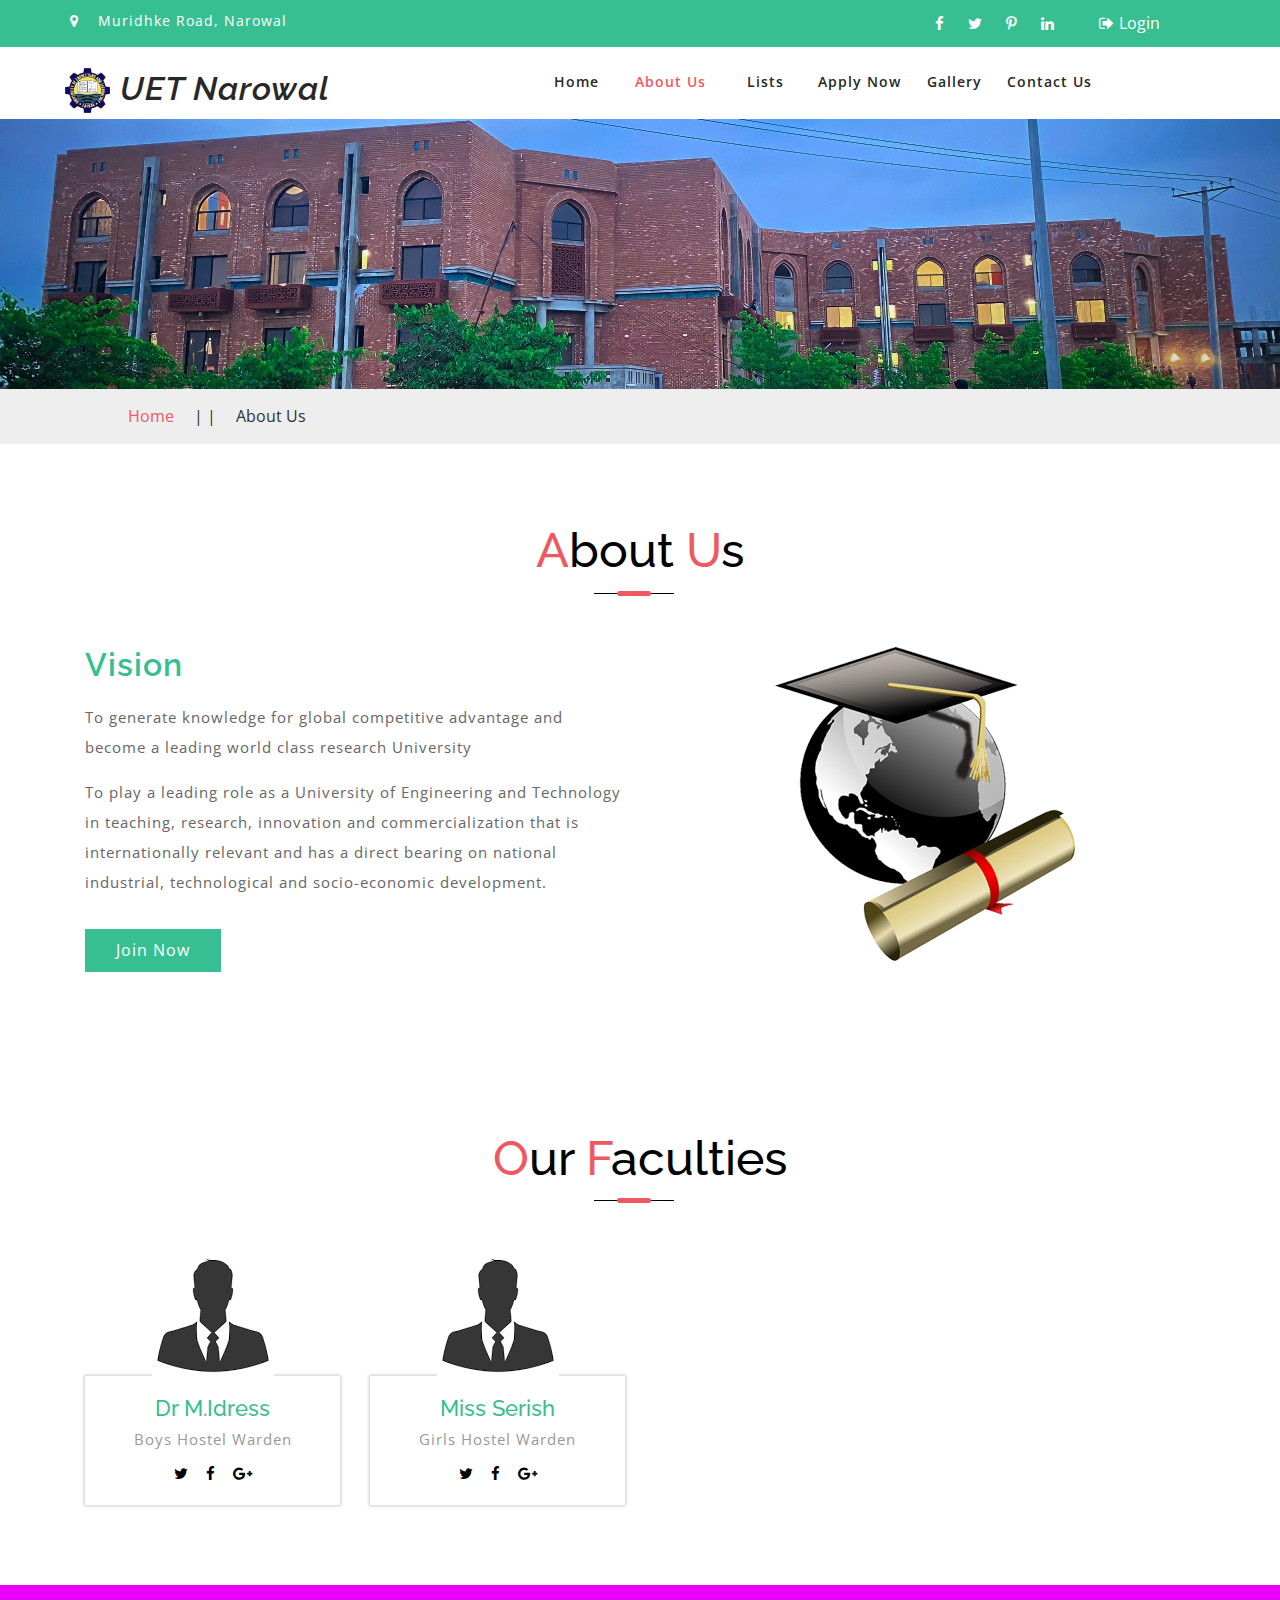
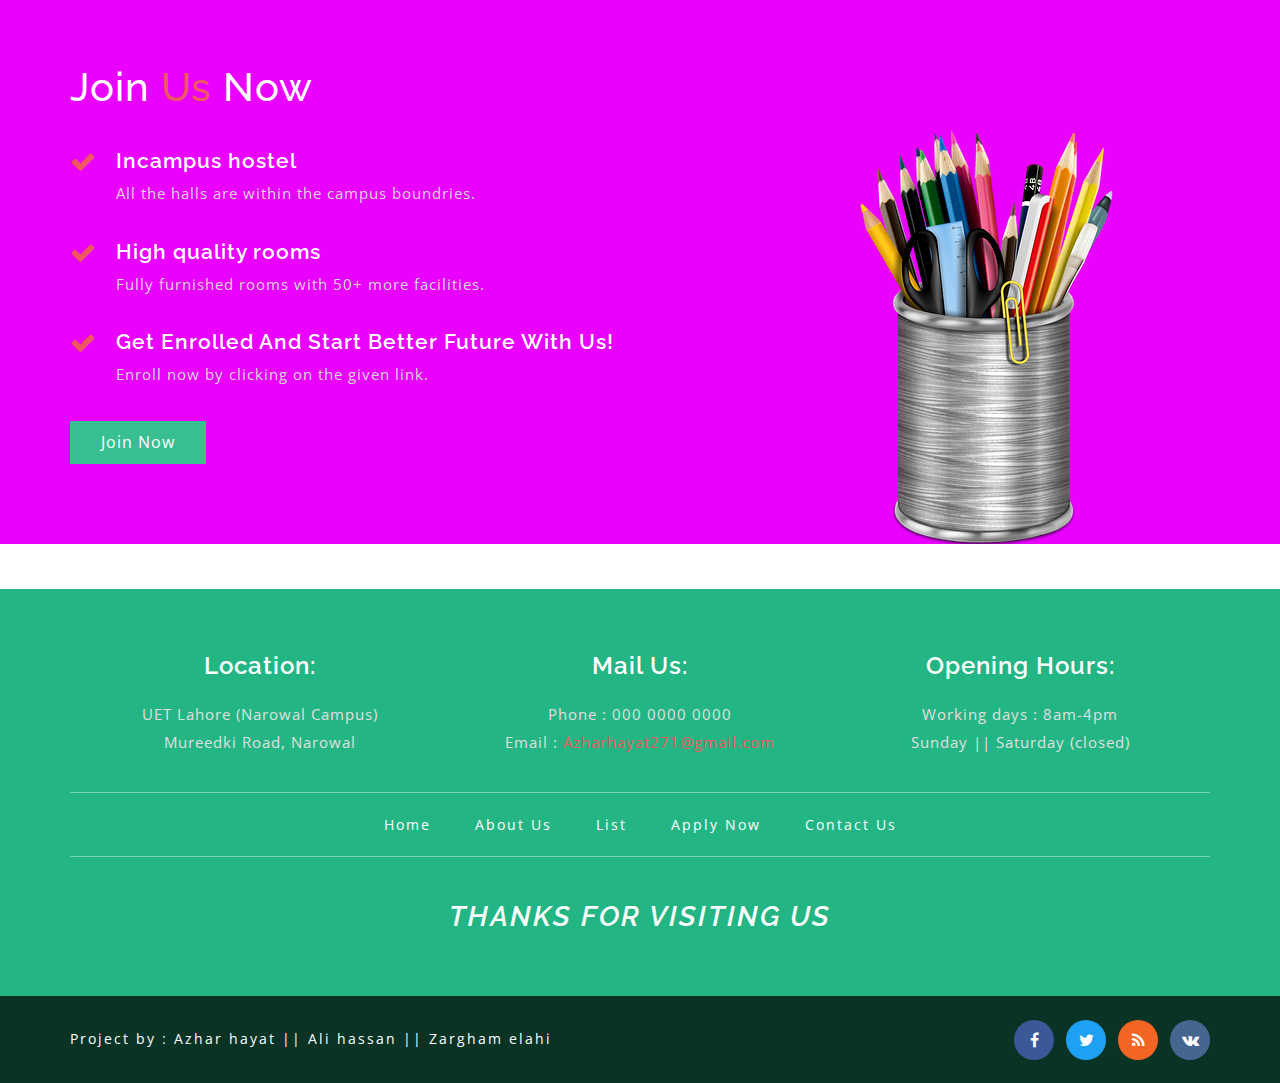
<file: about.html>
<!DOCTYPE html>
<html lang="zxx">
  <head>
    <title>About Us</title>
    <!-- meta-tags -->
    <meta name="viewport" content="width=device-width, initial-scale=1" />
    <meta http-equiv="Content-Type" content="text/html; charset=utf-8" />
    <meta
      name="keywords"
      content="UET Narowal Hostel Portal,admission,apply for hostel"
    />
    <script>
      addEventListener(
        "load",
        function () {
          setTimeout(hideURLbar, 0);
        },
        false
      );

      function hideURLbar() {
        window.scrollTo(0, 1);
      }
    </script>
    <!-- //meta-tags -->
    <link
      href="css/bootstrap.css"
      rel="stylesheet"
      type="text/css"
      media="all"
    />
    <link href="css/style.css" rel="stylesheet" type="text/css" media="all" />
    <!-- font-awesome -->
    <link href="css/font-awesome.css" rel="stylesheet" />
    <!-- fonts -->
    <link
      href="//fonts.googleapis.com/css?family=Raleway:100,100i,200,200i,300,300i,400,400i,500,500i,600,600i,700,700i,800,800i,900,900i"
      rel="stylesheet"
    />
    <link
      href="//fonts.googleapis.com/css?family=Open+Sans:300,300i,400,400i,600,600i,700,700i,800,800i"
      rel="stylesheet"
    />
  </head>

  <body>
    <!-- header -->
    <div class="header-top">
      <div class="container">
        <div class="bottom_header_left">
          <p>
            <span class="fa fa-map-marker" aria-hidden="true"></span>
            Muridhke Road, Narowal
          </p>
        </div>
        <div class="bottom_header_right">
          <div class="bottom-social-icons">
            <a class="facebook" href="#">
              <span class="fa fa-facebook"></span>
            </a>
            <a class="twitter" href="#">
              <span class="fa fa-twitter"></span>
            </a>
            <a class="pinterest" href="#">
              <span class="fa fa-pinterest-p"></span>
            </a>
            <a class="linkedin" href="#">
              <span class="fa fa-linkedin"></span>
            </a>
          </div>
          <div class="header-top-righ">
            <a href="login.html">
              <span class="fa fa-sign-out" aria-hidden="true"></span>Login</a
            >
          </div>
          <div class="clearfix"></div>
        </div>
        <div class="clearfix"></div>
      </div>
    </div>
    <div class="header">
      <div class="content white">
        <nav class="navbar navbar-default">
          <div class="container">
            <div class="navbar-header">
              <button
                type="button"
                class="navbar-toggle"
                data-toggle="collapse"
                data-target="#bs-example-navbar-collapse-1"
              >
                <span class="sr-only">Toggle navigation</span>
                <span class="icon-bar"></span>
                <span class="icon-bar"></span>
                <span class="icon-bar"></span>
              </button>
              <a class="navbar-brand" href="index.html">
                <h1>
                  <img class="logo" src="images/uet-lahore-logo-5914237A23-seeklogo.com.png">UET
                  Narowal
          
                </h1>
              </a>
            </div>
            <!--/.navbar-header-->
            <div
              class="collapse navbar-collapse"
              id="bs-example-navbar-collapse-1"
            >
              <nav class="link-effect-2" id="link-effect-2">
                <ul class="nav navbar-nav">
                  <li>
                    <a href="index.html" class="effect-3">Home</a>
                  </li>
                  <li class="active">
                    <a href="about.html" class="effect-3">About Us</a>
                  </li>
                  <li>
                    <a href="courses.html" class="effect-3">Lists</a>
                  </li>
                  <li>
                    <a href="join.html" class="effect-3">Apply Now</a>
                  </li>

                  <li>
                    <a href="Gallery.html" class="effect-3">Gallery</a>
                  </li>
                  <li>
                    <a href="contact.html" class="effect-3">Contact Us</a>
                  </li>
                </ul>
              </nav>
            </div>
            <!--/.navbar-collapse-->
            <!--/.navbar-->
          </div>
        </nav>
      </div>
    </div>
    <!-- banner -->
    <div class="inner_page_agile"></div>
    <!--//banner -->
    <!-- short -->
    <div class="services-breadcrumb">
      <div class="inner_breadcrumb">
        <ul class="short_ls">
          <li>
            <a href="index.html">Home</a>
            <span>| |</span>
          </li>
          <li>About Us</li>
        </ul>
      </div>
    </div>
    <!-- //short-->
    <!-- about -->
    <div class="about-sec" id="about">
      <div class="container">
        <div class="title-div">
          <h3 class="tittle"><span>A</span>bout <span>U</span>s</h3>
          <div class="tittle-style"></div>
        </div>
        <div class="about-sub">
          <div class="col-md-6 about_bottom_left">
            <h4>
              <span>Vision</span>
            </h4>
            <p>
              To generate knowledge for global competitive advantage and become
              a leading world class research University
            </p>
            <p>
              To play a leading role as a University of Engineering and
              Technology in teaching, research, innovation and commercialization
              that is internationally relevant and has a direct bearing on
              national industrial, technological and socio-economic development.
            </p>
            <a class="button-style" href="join.html">Join Now</a>
          </div>
          <!-- Stats-->
          <div class="col-md-6 about2-info">
            <img src="images/graduate.png" alt="" />
          </div>
          <!-- //Stats -->
          <div class="clearfix"></div>
        </div>
      </div>
    </div>
    <!-- //about -->
   
    <!-- about-team -->
    <div class="team">
      <div class="container">
        <div class="title-div">
          <h3 class="tittle"><span>O</span>ur <span>F</span>aculties</h3>
          <div class="tittle-style"></div>
        </div>
         
          <div class="col-md-3 col-sm-6 col-xs-6 team-grids">
            <div class="thumbnail team-agileits">
              <img src="images/dr1.png" class="img-responsive" alt="" />
              <div class="effectd-caption">
                <h4>Dr M.Idress</h4>
                <p>Boys Hostel Warden</p>
                <div class="social-lsicon">
                  <a href="#" class="social-button twitter">
                    <span class="fa fa-twitter"></span>
                  </a>
                  <a href="#" class="social-button facebook">
                    <span class="fa fa-facebook"></span>
                  </a>
                  <a href="#" class="social-button google">
                    <span class="fa fa-google-plus"></span>
                  </a>
                </div>
              </div>
            </div>
          </div>
          <div class="col-md-3 col-sm-6 col-xs-6 team-grids">
            <div class="thumbnail team-agileits">
              <img src="images/dr1.png" class="img-responsive" alt="" />
              <div class="effectd-caption">
                <h4> Miss Serish </h4>
                <p>Girls Hostel Warden</p>
                <div class="social-lsicon">
                  <a href="#" class="social-button twitter">
                    <span class="fa fa-twitter"></span>
                  </a>
                  <a href="#" class="social-button facebook">
                    <span class="fa fa-facebook"></span>
                  </a>
                  <a href="#" class="social-button google">
                    <span class="fa fa-google-plus"></span>
                  </a>
                </div>
              </div>
            </div>
          </div>
          <div class="clearfix"></div>
        </div>
      </div>
    </div>
    <!-- //about-team -->
    <!-- middle section -->
    <div class="middle-sec-agile">
      <div class="container">
        <h4>Join <span>Us</span> Now</h4>
        <ul>
          <li>
            <div class="midle-left-w3l">
              <span class="fa fa-check" aria-hidden="true"></span>
            </div>
            <div class="middle-right">
              <h5>Incampus hostel</h5>
              <p>All the halls are within the campus boundries.</p>
            </div>
            <div class="clearfix"></div>
          </li>
          <li>
            <div class="midle-left-w3l">
              <span class="fa fa-check" aria-hidden="true"></span>
            </div>
            <div class="middle-right">
              <h5>High quality rooms</h5>
              <p>Fully furnished rooms with 50+ more facilities.</p>
            </div>
            <div class="clearfix"></div>
          </li>
          <li>
            <div class="midle-left-w3l">
              <span class="fa fa-check" aria-hidden="true"></span>
            </div>
            <div class="middle-right">
              <h5>Get Enrolled And Start Better Future With Us!</h5>
              <p>Enroll now by clicking on the given link.</p>
            </div>
            <div class="clearfix"></div>
          </li>
        </ul>
        <a class="button-style" href="join.html">Join Now</a>
      </div>
      <div class="pencil-img">
        <img src="images/bg5.png" alt="" />
      </div>
    </div>
    <br /><br />
    <!-- //middle section -->

    <!-- footer -->
    <div class="mkl_footer">
      <div class="sub-footer">
        <div class="container">
          <div class="mkls_footer_grid">
            <div class="col-xs-4 mkls_footer_grid_left">
              <h4>Location:</h4>
              <p>
                UET Lahore (Narowal Campus) <br />
                Mureedki Road, Narowal
              </p>
            </div>
            <div class="col-xs-4 mkls_footer_grid_left">
              <h4>Mail Us:</h4>
              <p><span>Phone : </span>000 0000 0000</p>
              <p>
                <span>Email : </span>
                <a href="Azharhayat271@gamil.com"
                  >Azharhayat271@gmail.com</a
                >
              </p>
            </div>
            <div class="col-xs-4 mkls_footer_grid_left">
              <h4>Opening Hours:</h4>
              <p>Working days : 8am-4pm</p>
              <p>
                Sunday || Saturday
                <span>(closed)</span>
              </p>
            </div>
            <div class="clearfix"></div>
          </div>
          <div class="botttom-nav-allah">
            <ul>
              <li>
                <a href="index.html">Home</a>
              </li>
              <li>
                <a href="about.html">About Us</a>
              </li>
              <li>
                <a href="courses.html">List</a>
              </li>
              <li>
                <a href="join.html">Apply Now</a>
              </li>
              <li>
                <a href="contact.html">Contact Us</a>
              </li>
            </ul>
          </div>
          <!-- footer-button-info -->
          <div class="footer-middle-thanks">
            <h2>Thanks For Visiting Us</h2>
          </div>
          <!-- footer-button-info -->
        </div>
      </div>
      <div class="footer-copy-right">
        <div class="container">
          <div class="allah-copy">
            <p>Project by : Azhar hayat || Ali hassan || Zargham elahi</p>
          </div>
          <div class="footercopy-social">
            <ul>
              <li>
                <a href="#">
                  <span class="fa fa-facebook"></span>
                </a>
              </li>
              <li>
                <a href="#">
                  <span class="fa fa-twitter"></span>
                </a>
              </li>
              <li>
                <a href="#">
                  <span class="fa fa-rss"></span>
                </a>
              </li>
              <li>
                <a href="#">
                  <span class="fa fa-vk"></span>
                </a>
              </li>
            </ul>
          </div>
          <div class="clearfix"></div>
        </div>
      </div>
    </div>
    <!--/footer -->

    <!-- js files -->
    <!-- js -->
    <script src="js/jquery-2.1.4.min.js"></script>
    <!-- bootstrap -->
    <script src="js/bootstrap.js"></script>
    <!-- stats numscroller-js-file -->
    <script src="js/numscroller-1.0.js"></script>
    <!-- //stats numscroller-js-file -->
    <!-- smooth scrolling -->
    <script src="js/SmoothScroll.min.js"></script>
    <script src="js/move-top.js"></script>
    <script src="js/easing.js"></script>
    <!-- here stars scrolling icon -->
    <script>
      $(document).ready(function () {
        /*
				var defaults = {
				containerID: 'toTop', // fading element id
				containerHoverID: 'toTopHover', // fading element hover id
				scrollSpeed: 1200,
				easingType: 'linear' 
				};
			*/

        $().UItoTop({
          easingType: "easeOutQuart",
        });
      });
    </script>
    <!-- //here ends scrolling icon -->
    <!-- smooth scrolling -->
    <!-- //js-files -->
  </body>
</html>
</file>
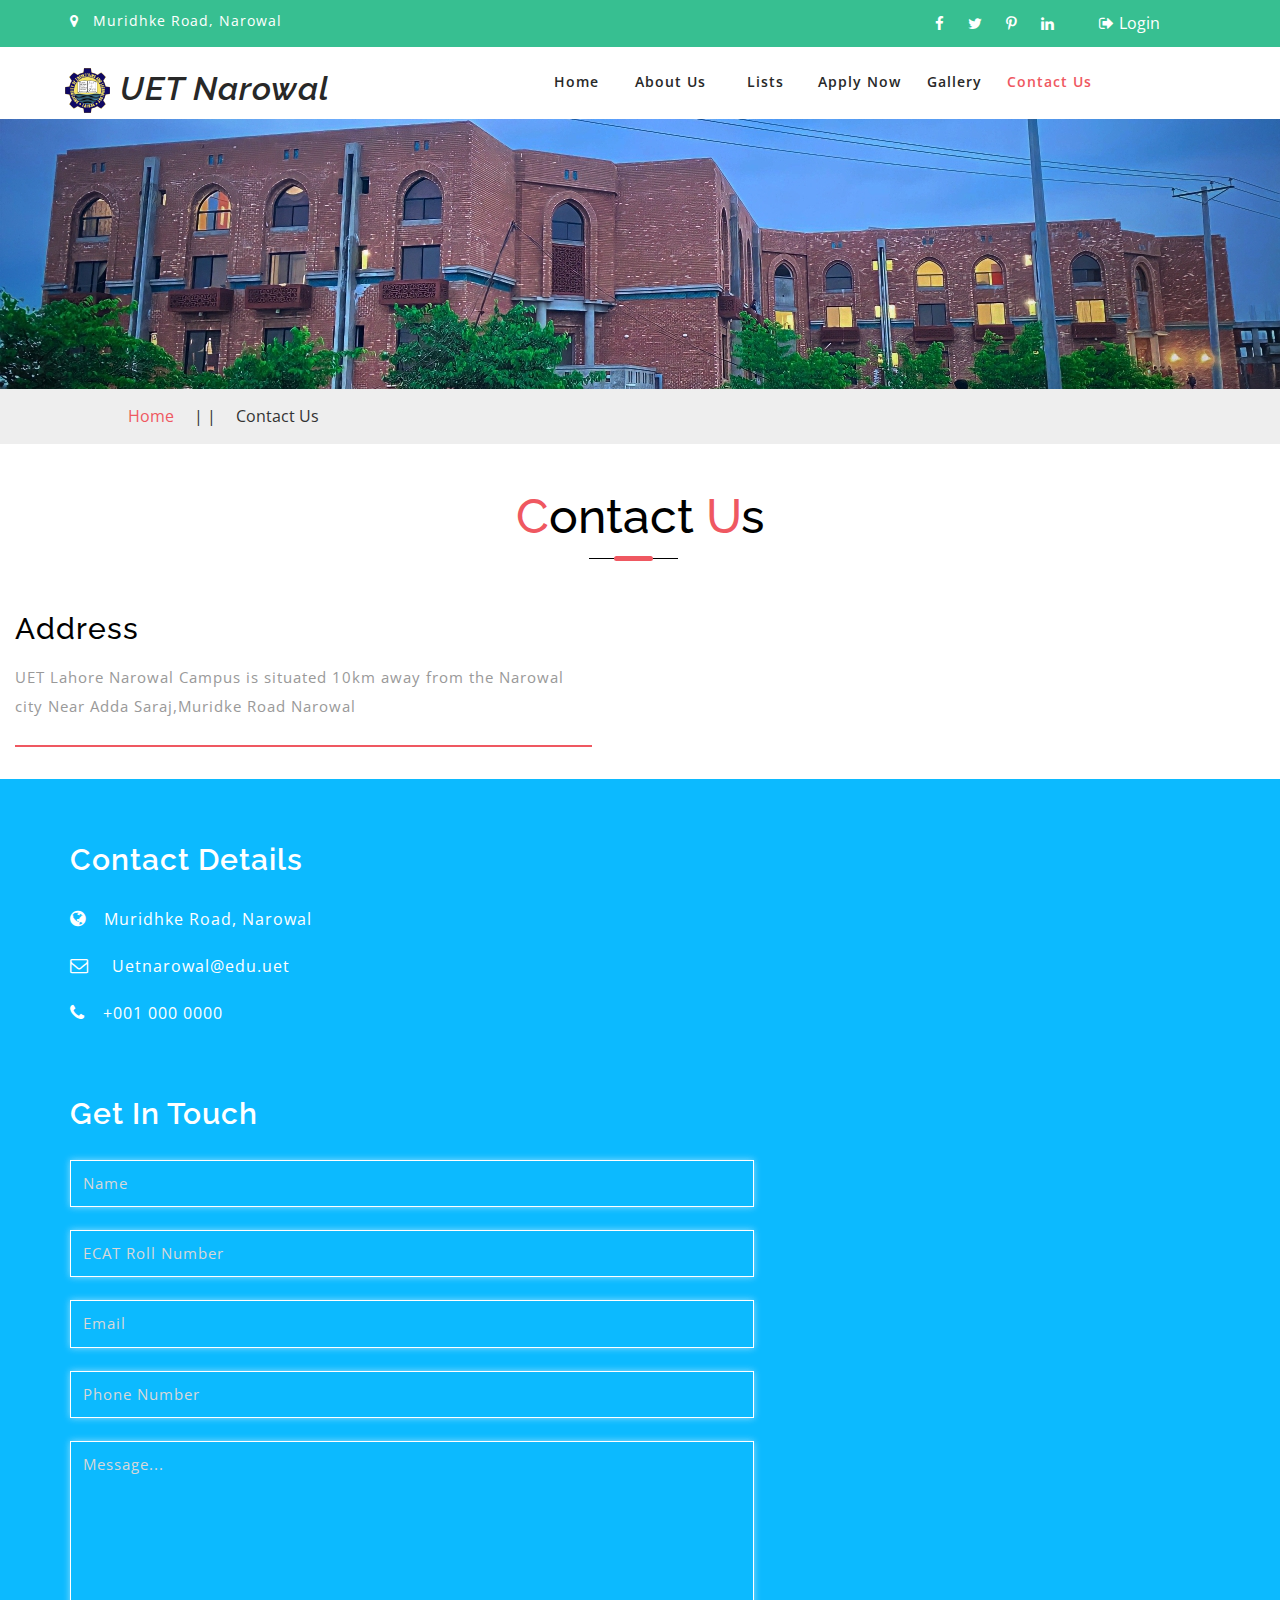
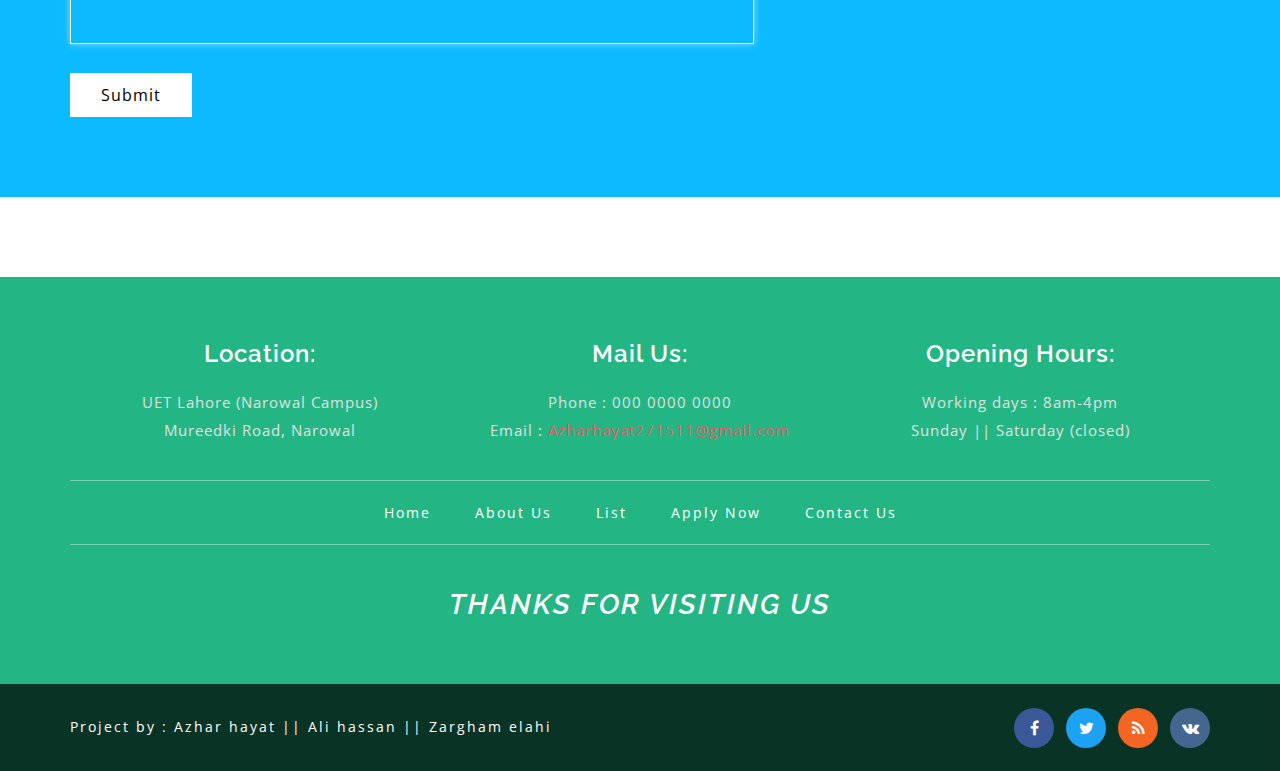
<file: contact.html>
<!DOCTYPE html>
<html lang="zxx">
  <head>
    <title>Contact US</title>
    <!-- meta-tags -->
    <meta name="viewport" content="width=device-width, initial-scale=1" />
    <meta http-equiv="Content-Type" content="text/html; charset=utf-8" />
    <meta name="keywords" />
    <script>
      addEventListener(
        "load",
        function () {
          setTimeout(hideURLbar, 0);
        },
        false
      );

      function hideURLbar() {
        window.scrollTo(0, 1);
      }
    </script>
    <!-- //meta-tags -->
    <link
      href="css/bootstrap.css"
      rel="stylesheet"
      type="text/css"
      media="all"
    />
    <link href="css/style.css" rel="stylesheet" type="text/css" media="all" />
    <!-- font-awesome -->
    <link href="css/font-awesome.css" rel="stylesheet" />
    <!-- fonts -->
    <link
      href="//fonts.googleapis.com/css?family=Raleway:100,100i,200,200i,300,300i,400,400i,500,500i,600,600i,700,700i,800,800i,900,900i"
      rel="stylesheet"
    />
    <link
      href="//fonts.googleapis.com/css?family=Open+Sans:300,300i,400,400i,600,600i,700,700i,800,800i"
      rel="stylesheet"
    />
  </head>

  <body>
    <!-- header -->
    <div class="header-top">
      <div class="container">
        <div class="bottom_header_left">
          <p>
            <span class="fa fa-map-marker" aria-hidden="true"></span>Muridhke
            Road, Narowal
          </p>
        </div>
        <div class="bottom_header_right">
          <div class="bottom-social-icons">
            <a class="facebook" href="#">
              <span class="fa fa-facebook"></span>
            </a>
            <a class="twitter" href="#">
              <span class="fa fa-twitter"></span>
            </a>
            <a class="pinterest" href="#">
              <span class="fa fa-pinterest-p"></span>
            </a>
            <a class="linkedin" href="#">
              <span class="fa fa-linkedin"></span>
            </a>
          </div>
          <div class="header-top-righ">
            <a href="login.html">
              <span class="fa fa-sign-out" aria-hidden="true"></span>Login</a
            >
          </div>
          <div class="clearfix"></div>
        </div>
        <div class="clearfix"></div>
      </div>
    </div>
    <div class="header">
      <div class="content white">
        <nav class="navbar navbar-default">
          <div class="container">
            <div class="navbar-header">
              <button
                type="button"
                class="navbar-toggle"
                data-toggle="collapse"
                data-target="#bs-example-navbar-collapse-1"
              >
                <span class="sr-only">Toggle navigation</span>
                <span class="icon-bar"></span>
                <span class="icon-bar"></span>
                <span class="icon-bar"></span>
              </button>
              <a class="navbar-brand" href="index.html">
                <h1>
                  <img
                    class="logo"
                    src="images/uet-lahore-logo-5914237A23-seeklogo.com.png"
                  />UET Narowal
                </h1>
              </a>
            </div>
            <!--/.navbar-header-->
            <div
              class="collapse navbar-collapse"
              id="bs-example-navbar-collapse-1"
            >
              <nav class="link-effect-2" id="link-effect-2">
                <ul class="nav navbar-nav">
                  <li>
                    <a href="index.html" class="effect-3">Home</a>
                  </li>
                  <li>
                    <a href="about.html" class="effect-3">About Us</a>
                  </li>
                  <li>
                    <a href="courses.html" class="effect-3">Lists</a>
                  </li>
                  <li>
                    <a href="join.html" class="effect-3">Apply Now</a>
                  </li>
                  <li>
                    <a href="Gallery.html" class="effect-3">Gallery</a>
                  </li>
                  <li class="active">
                    <a href="contact.html" class="effect-3">Contact Us</a>
                  </li>
                </ul>
              </nav>
            </div>
            <!--/.navbar-collapse-->
            <!--/.navbar-->
          </div>
        </nav>
      </div>
    </div>
    <!-- banner -->
    <div class="inner_page_agile"></div>
    <!--//banner -->
    <!-- short-->
    <div class="services-breadcrumb">
      <div class="inner_breadcrumb">
        <ul class="short_ls">
          <li>
            <a href="index.html">Home</a>
            <span>| |</span>
          </li>
          <li>Contact Us</li>
        </ul>
      </div>
    </div>
    <br><br>
    <div class="title-div">
          <h3 class="tittle"><span>C</span>ontact <span>U</span>s</h3>
          <div class="tittle-style"></div>
        </div>
        <div class="contact-row">
          <div class="col-md-6 contact-text1">
            <h4>Address</h4>
            <p>
              UET Lahore Narowal Campus is situated 10km away from the Narowal
              city Near Adda Saraj,Muridke Road Narowal
            </p>
          </div>
          <br><br><br><br><br><br><br><br><br><br><br><br><br><br><br>
    <!-- //short-->
    <!-- contact -->
    <div class="contact">
      <div class="container">
        
          
        
          </div> 
          <div class="clearfix"></div>
        </div>
      </div>
    </div>
    <div class="contact-lsleft">
      <div class="container">
        <div class="address-grid">
          <h4>Contact Details</h4>
          <ul class="w3_address">
            <li>
              <span class="fa fa-globe" aria-hidden="true"></span>Muridhke Road,
              Narowal
            </li>
            <li>
              <span class="fa fa-envelope-o" aria-hidden="true"></span>
              <a href="mailto:azharhayat271@gmail.com">Uetnarowal@edu.uet</a>
            </li>
            <li>
              <span class="fa fa-phone" aria-hidden="true"></span>+001 000 0000
            </li>
          </ul>
        </div>
        <div class="contact-grid agileits">
          <h4>Get In Touch</h4>
          <form action="mailto:alihassan057689234@gmail.com" method="post">
            <div class="">
              <input type="text" name="Name" placeholder="Name" required="" />
            </div>
            <div class="">
              <input
                type="text"
                name="Roll"
                placeholder="ECAT Roll Number"
                required=""
              />
            </div>
            <div class="">
              <input
                type="email"
                name="Email"
                placeholder="Email"
                required=""
              />
            </div>
            <div class="">
              <input
                type="text"
                name="Phone Number"
                placeholder="Phone Number"
                required=""
              />
            </div>
            <div class="">
              <textarea
                name="Message"
                placeholder="Message..."
                required=""
              ></textarea>
            </div>
            <input type="submit" value="Submit" />
          </form>
        </div>
      </div>
    </div>
    <!-- //contact -->

    <!-- footer -->
    <div class="mkl_footer">
      <div class="sub-footer">
        <div class="container">
          <div class="mkls_footer_grid">
            <div class="col-xs-4 mkls_footer_grid_left">
              <h4>Location:</h4>
              <p>
                UET Lahore (Narowal Campus) <br />
                Mureedki Road, Narowal
              </p>
            </div>
            <div class="col-xs-4 mkls_footer_grid_left">
              <h4>Mail Us:</h4>
              <p><span>Phone : </span>000 0000 0000</p>
              <p>
                <span>Email : </span>
                <a href="Azharhayat271511@gamil.com"
                  >Azharhayat271511@gmail.com</a
                >
              </p>
            </div>
            <div class="col-xs-4 mkls_footer_grid_left">
              <h4>Opening Hours:</h4>
              <p>Working days : 8am-4pm</p>
              <p>
                Sunday || Saturday
                <span>(closed)</span>
              </p>
            </div>
            <div class="clearfix"></div>
          </div>
          <div class="botttom-nav-allah">
            <ul>
              <li>
                <a href="index.html">Home</a>
              </li>
              <li>
                <a href="about.html">About Us</a>
              </li>
              <li>
                <a href="courses.html">List</a>
              </li>
              <li>
                <a href="join.html">Apply Now</a>
              </li>
              <li>
                <a href="contact.html">Contact Us</a>
              </li>
            </ul>
          </div>
          <!-- footer-button-info -->
          <div class="footer-middle-thanks">
            <h2>Thanks For Visiting Us</h2>
          </div>
          <!-- footer-button-info -->
        </div>
      </div>
      <div class="footer-copy-right">
        <div class="container">
          <div class="allah-copy">
            <p>Project by : Azhar hayat || Ali hassan || Zargham elahi</p>
          </div>
          <div class="footercopy-social">
            <ul>
              <li>
                <a href="#">
                  <span class="fa fa-facebook"></span>
                </a>
              </li>
              <li>
                <a href="#">
                  <span class="fa fa-twitter"></span>
                </a>
              </li>
              <li>
                <a href="#">
                  <span class="fa fa-rss"></span>
                </a>
              </li>
              <li>
                <a href="#">
                  <span class="fa fa-vk"></span>
                </a>
              </li>
            </ul>
          </div>
          <div class="clearfix"></div>
        </div>
      </div>
    </div>
    <!--/footer -->

    <!-- js files -->
    <!-- js -->
    <script src="js/jquery-2.1.4.min.js"></script>
    <!-- bootstrap -->
    <script src="js/bootstrap.js"></script>
    <!-- smooth scrolling -->
    <script src="js/SmoothScroll.min.js"></script>
    <script src="js/move-top.js"></script>
    <script src="js/easing.js"></script>
    <!-- here stars scrolling icon -->
    <script>
      $(document).ready(function () {
        /*
				var defaults = {
				containerID: 'toTop', // fading element id
				containerHoverID: 'toTopHover', // fading element hover id
				scrollSpeed: 1200,
				easingType: 'linear' 
				};
			*/

        $().UItoTop({
          easingType: "easeOutQuart",
        });
      });
    </script>
    <!-- //here ends scrolling icon -->
    <!-- smooth scrolling -->
    <!-- //js-files -->
  </body>
</html>
</file>
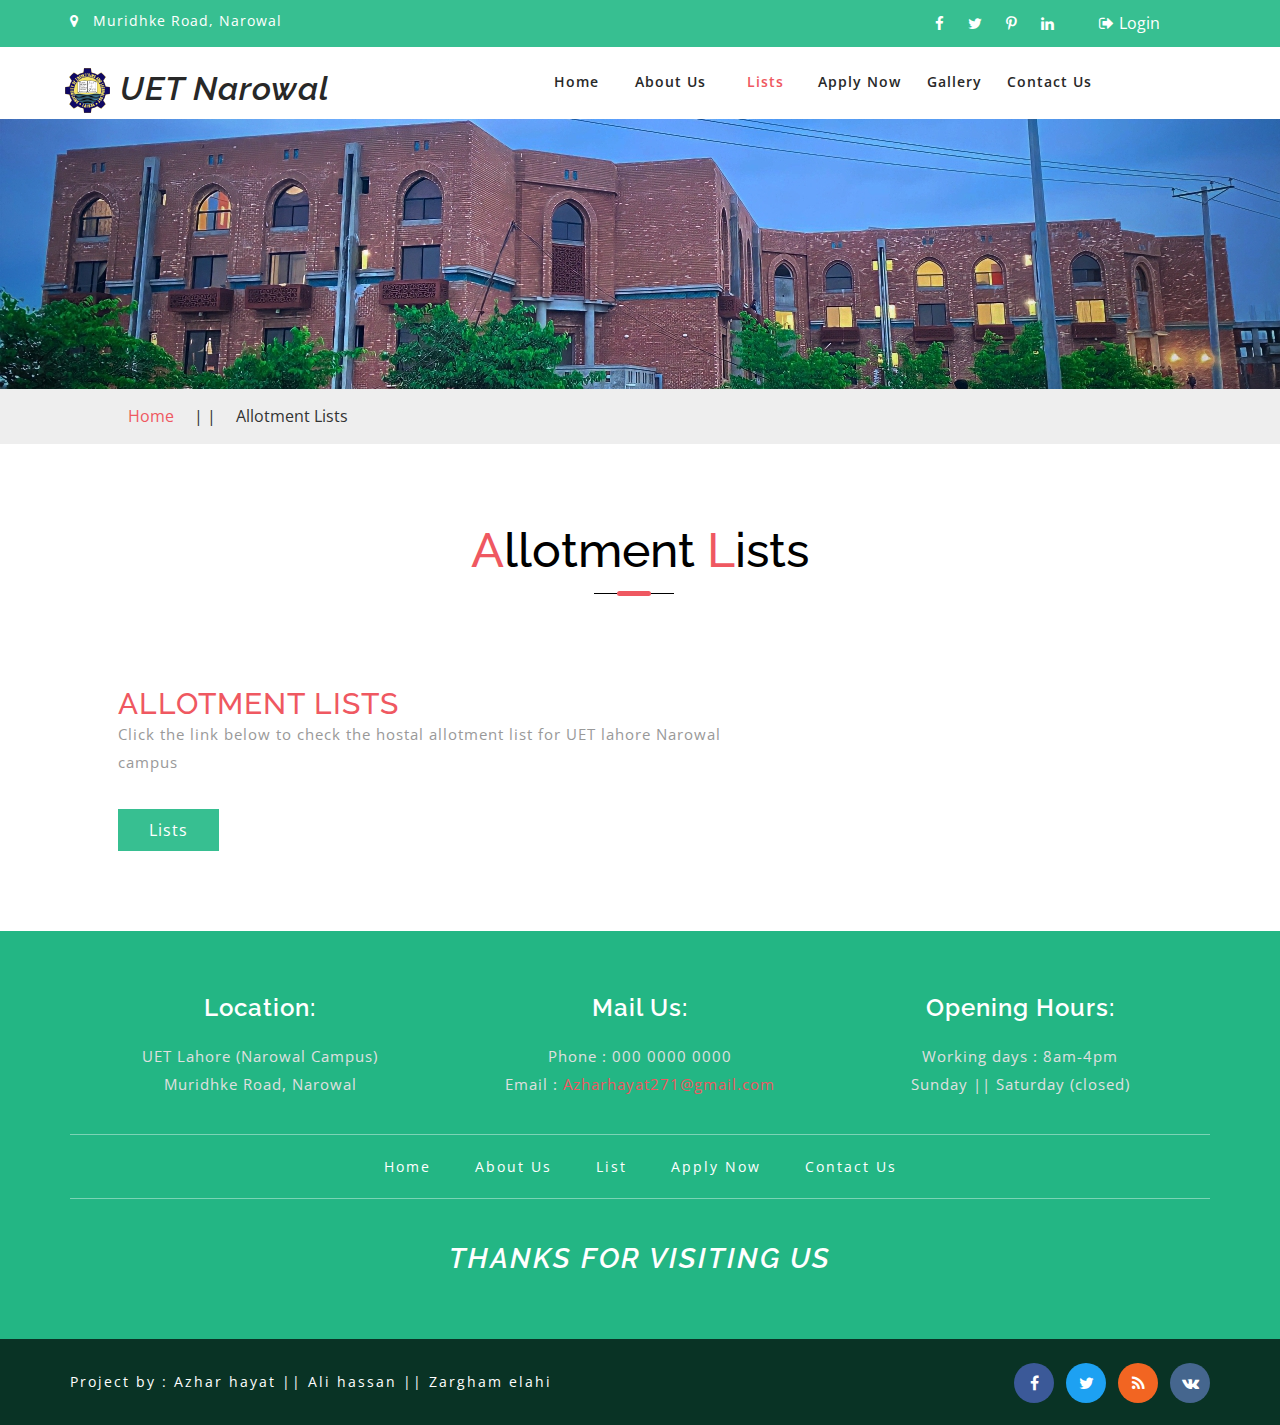
<file: courses.html>
<!DOCTYPE html>
<html lang="zxx">
  <head>
    <title>UET Narowal Hostal Portal</title>
    <!-- meta-tags -->
    <meta name="viewport" content="width=device-width, initial-scale=1" />
    <meta http-equiv="Content-Type" content="text/html; charset=utf-8" />
    <meta name="keywords" />
    <script>
      addEventListener(
        "load",
        function () {
          setTimeout(hideURLbar, 0);
        },
        false
      );

      function hideURLbar() {
        window.scrollTo(0, 1);
      }
    </script>
    <!-- //meta-tags -->
    <link
      href="css/bootstrap.css"
      rel="stylesheet"
      type="text/css"
      media="all"
    />
    <link href="css/style.css" rel="stylesheet" type="text/css" media="all" />
    <!-- font-awesome -->
    <link href="css/font-awesome.css" rel="stylesheet" />
    <!-- fonts -->
    <link
      href="//fonts.googleapis.com/css?family=Raleway:100,100i,200,200i,300,300i,400,400i,500,500i,600,600i,700,700i,800,800i,900,900i"
      rel="stylesheet"
    />
    <link
      href="//fonts.googleapis.com/css?family=Open+Sans:300,300i,400,400i,600,600i,700,700i,800,800i"
      rel="stylesheet"
    />
  </head>

  <body>
    <!-- header -->
    <div class="header-top">
      <div class="container">
        <div class="bottom_header_left">
          <p>
            <span class="fa fa-map-marker" aria-hidden="true"></span>Muridhke
            Road, Narowal
          </p>
        </div>
        <div class="bottom_header_right">
          <div class="bottom-social-icons">
            <a class="facebook" href="#">
              <span class="fa fa-facebook"></span>
            </a>
            <a class="twitter" href="#">
              <span class="fa fa-twitter"></span>
            </a>
            <a class="pinterest" href="#">
              <span class="fa fa-pinterest-p"></span>
            </a>
            <a class="linkedin" href="#">
              <span class="fa fa-linkedin"></span>
            </a>
          </div>
          <div class="header-top-righ">
            <a href="login.html">
              <span class="fa fa-sign-out" aria-hidden="true"></span>Login</a
            >
          </div>
          <div class="clearfix"></div>
        </div>
        <div class="clearfix"></div>
      </div>
    </div>
    <div class="header">
      <div class="content white">
        <nav class="navbar navbar-default">
          <div class="container">
            <div class="navbar-header">
              <button
                type="button"
                class="navbar-toggle"
                data-toggle="collapse"
                data-target="#bs-example-navbar-collapse-1"
              >
                <span class="sr-only">Toggle navigation</span>
                <span class="icon-bar"></span>
                <span class="icon-bar"></span>
                <span class="icon-bar"></span>
              </button>
              <a class="navbar-brand" href="index.html">
                <h1>
                  <img
                    class="logo"
                    src="images/uet-lahore-logo-5914237A23-seeklogo.com.png"
                  />UET Narowal
                </h1>
              </a>
            </div>
            <!--/.navbar-header-->
            <div
              class="collapse navbar-collapse"
              id="bs-example-navbar-collapse-1"
            >
              <nav class="link-effect-2" id="link-effect-2">
                <ul class="nav navbar-nav">
                  <li>
                    <a href="index.html" class="effect-3">Home</a>
                  </li>
                  <li>
                    <a href="about.html" class="effect-3">About Us</a>
                  </li>
                  <li class="active">
                    <a href="courses.html" class="effect-3">Lists</a>
                  </li>
                  <li>
                    <a href="join.html" class="effect-3">Apply Now</a>
                  </li>

                  <li>
                    <a href="Gallery.html" class="effect-3">Gallery</a>
                  </li>
                  <li>
                    <a href="contact.html" class="effect-3">Contact Us</a>
                  </li>
                </ul>
              </nav>
            </div>
            <!--/.navbar-collapse-->
            <!--/.navbar-->
          </div>
        </nav>
      </div>
    </div>
    <!-- banner -->
    <div class="inner_page_agile"></div>
    <!--//banner -->
    <!-- short-->
    <div class="services-breadcrumb">
      <div class="inner_breadcrumb">
        <ul class="short_ls">
          <li>
            <a href="index.html">Home</a>
            <span>| |</span>
          </li>
          <li>Allotment Lists</li>
        </ul>
      </div>
    </div>
    <!-- //short-->
    <!-- blog -->
    <div class="blog-cource">
      <div class="container">
        <div class="title-div">
          <h3 class="tittle"><span>A</span>llotment <span>L</span>ists</h3>
          <div class="tittle-style"></div>
        </div>

        <div class="blog-agileinfo blog-info-mdl">
          <div class="col-xs-8 blog-grid-text">
            <h4>Allotment Lists</h4>
            <p>
              Click the link below to check the hostal allotment list for UET
              lahore Narowal campus
            </p>
            <a class="button-style" href="list.php">Lists</a>
          </div>
          <div class="col-xs-4 blog-grid-img blog-img-rght"></div>
          <div class="clearfix"></div>
        </div>
      </div>
    </div>
    <!-- //blog -->

    <!-- footer -->
    <div class="mkl_footer">
      <div class="sub-footer">
        <div class="container">
          <div class="mkls_footer_grid">
            <div class="col-xs-4 mkls_footer_grid_left">
              <h4>Location:</h4>
              <p>
                UET Lahore (Narowal Campus) <br />
                Muridhke Road, Narowal
              </p>
            </div>
            <div class="col-xs-4 mkls_footer_grid_left">
              <h4>Mail Us:</h4>
              <p><span>Phone : </span>000 0000 0000</p>
              <p>
                <span>Email : </span>
                <a href="Azharhayat271511@gamil.com">Azharhayat271@gmail.com</a>
              </p>
            </div>
            <div class="col-xs-4 mkls_footer_grid_left">
              <h4>Opening Hours:</h4>
              <p>Working days : 8am-4pm</p>
              <p>
                Sunday || Saturday
                <span>(closed)</span>
              </p>
            </div>
            <div class="clearfix"></div>
          </div>
          <div class="botttom-nav-allah">
            <ul>
              <li>
                <a href="index.html">Home</a>
              </li>
              <li>
                <a href="about.html">About Us</a>
              </li>
              <li>
                <a href="courses.html">List</a>
              </li>
              <li>
                <a href="join.html">Apply Now</a>
              </li>
              <li>
                <a href="contact.html">Contact Us</a>
              </li>
            </ul>
          </div>
          <!-- footer-button-info -->
          <div class="footer-middle-thanks">
            <h2>Thanks For Visiting Us</h2>
          </div>
          <!-- footer-button-info -->
        </div>
      </div>
      <div class="footer-copy-right">
        <div class="container">
          <div class="allah-copy">
            <p>Project by : Azhar hayat || Ali hassan || Zargham elahi</p>
          </div>
          <div class="footercopy-social">
            <ul>
              <li>
                <a href="#">
                  <span class="fa fa-facebook"></span>
                </a>
              </li>
              <li>
                <a href="#">
                  <span class="fa fa-twitter"></span>
                </a>
              </li>
              <li>
                <a href="#">
                  <span class="fa fa-rss"></span>
                </a>
              </li>
              <li>
                <a href="#">
                  <span class="fa fa-vk"></span>
                </a>
              </li>
            </ul>
          </div>
          <div class="clearfix"></div>
        </div>
      </div>
    </div>
    <!--/footer -->

    <!-- js files -->
    <!-- js -->
    <script src="js/jquery-2.1.4.min.js"></script>
    <!-- bootstrap -->
    <script src="js/bootstrap.js"></script>
    <!-- stats numscroller-js-file -->
    <script src="js/numscroller-1.0.js"></script>
    <!-- //stats numscroller-js-file -->
    <!-- smooth scrolling -->
    <script src="js/SmoothScroll.min.js"></script>
    <script src="js/move-top.js"></script>
    <script src="js/easing.js"></script>
    <!-- here stars scrolling icon -->
    <script>
      $(document).ready(function () {
        /*
				var defaults = {
				containerID: 'toTop', // fading element id
				containerHoverID: 'toTopHover', // fading element hover id
				scrollSpeed: 1200,
				easingType: 'linear' 
				};
			*/

        $().UItoTop({
          easingType: "easeOutQuart",
        });
      });
    </script>
    <!-- //here ends scrolling icon -->
    <!-- smooth scrolling -->
    <!-- //js-files -->
  </body>
</html>
</file>
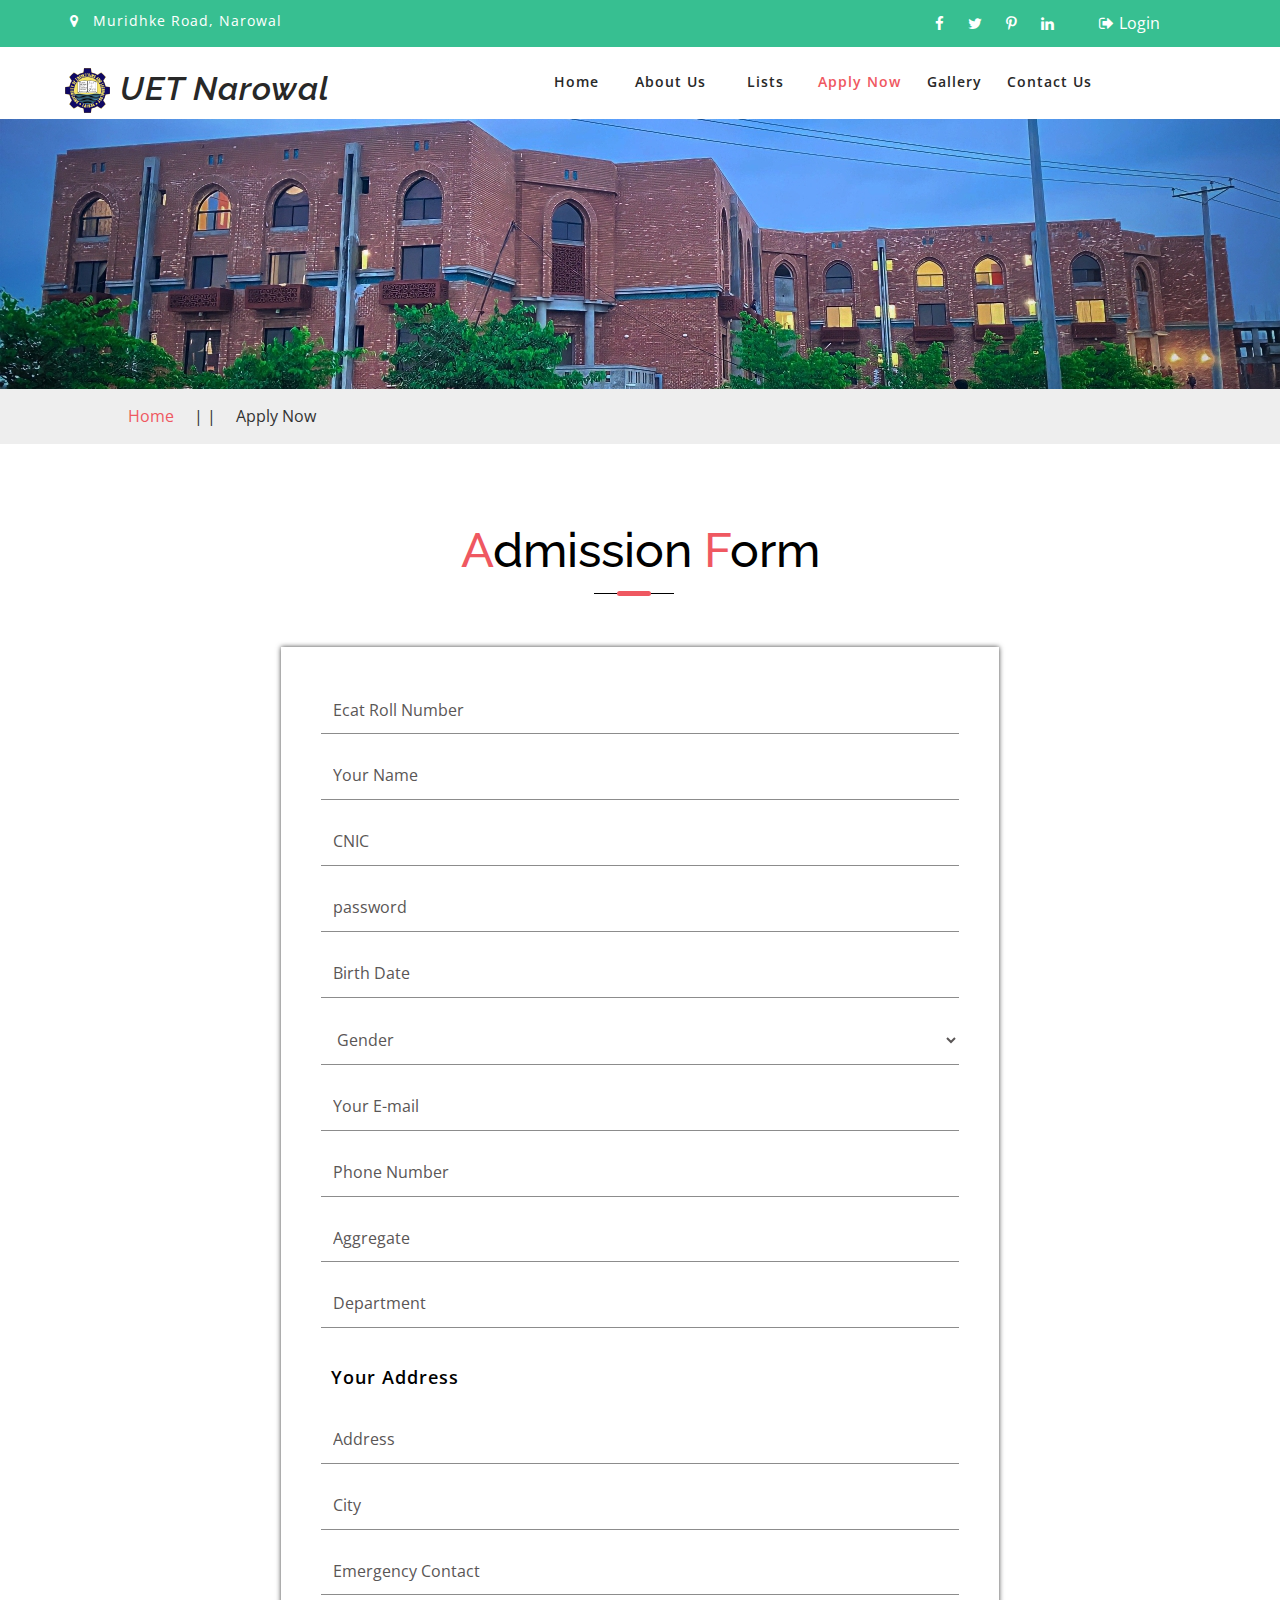
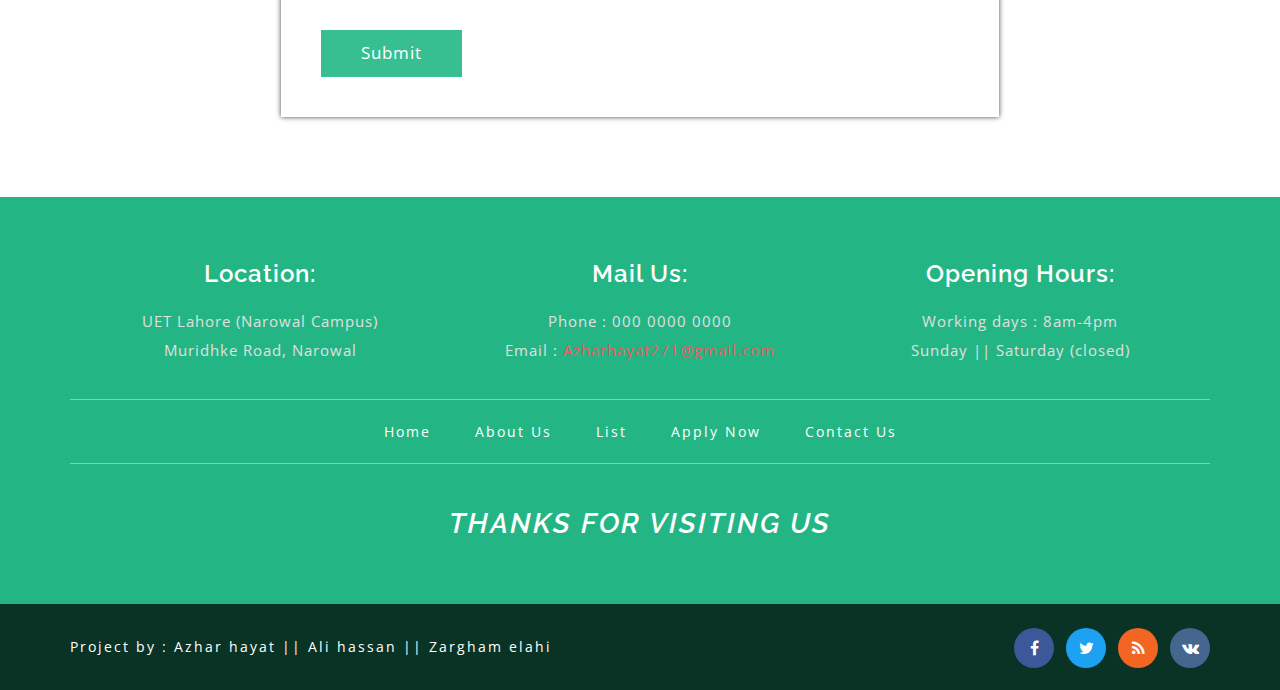
<file: join.html>
<!DOCTYPE html>
<html lang="zxx">
  <head>
    <title>Apply Now At UET</title>
    <!-- meta-tags -->
    <meta name="viewport" content="width=device-width, initial-scale=1" />
    <meta http-equiv="Content-Type" content="text/html; charset=utf-8" />
    <meta name="keywords" content="Hostel Portal" />
    <script>
      addEventListener(
        "load",
        function () {
          setTimeout(hideURLbar, 0);
        },
        false
      );

      function hideURLbar() {
        window.scrollTo(0, 1);
      }
    </script>
    <script src="https://code.jquery.com/jquery-3.6.0.min.js"></script>
    <script type="text/javascript">
      $(document).ready(function () {
        $("#myForm").submit(function (e) {
          e.preventDefault();
          $.ajax({
            type: "POST",
            url: "submit.php",
            data: $(this).serialize(),
            success: function (response) {
              // Show popup message
              $(".popup").html(response).show();

              // Hide popup message after 3 seconds
              setTimeout(function () {
                $(".popup").hide();
              }, 3000);

              // Clear form data
              $("#myForm")[0].reset();
            },
            error: function () {
              alert("Error submitting form");
            },
          });
        });
      });
    </script>
    <!-- //meta-tags -->
    <link
      href="css/bootstrap.css"
      rel="stylesheet"
      type="text/css"
      media="all"
    />
    <link href="css/style.css" rel="stylesheet" type="text/css" media="all" />
    <!-- font-awesome -->
    <link href="css/font-awesome.css" rel="stylesheet" />
    <!-- fonts -->
    <link
      href="//fonts.googleapis.com/css?family=Raleway:100,100i,200,200i,300,300i,400,400i,500,500i,600,600i,700,700i,800,800i,900,900i"
      rel="stylesheet"
    />
    <link
      href="//fonts.googleapis.com/css?family=Open+Sans:300,300i,400,400i,600,600i,700,700i,800,800i"
      rel="stylesheet"
    />
  </head>

  <body>
    <!-- header -->
    <div class="header-top">
      <div class="container">
        <div class="bottom_header_left">
          <p>
            <span class="fa fa-map-marker" aria-hidden="true"></span>Muridhke
            Road, Narowal
          </p>
        </div>
        <div class="bottom_header_right">
          <div class="bottom-social-icons">
            <a class="facebook" href="#">
              <span class="fa fa-facebook"></span>
            </a>
            <a class="twitter" href="#">
              <span class="fa fa-twitter"></span>
            </a>
            <a class="pinterest" href="#">
              <span class="fa fa-pinterest-p"></span>
            </a>
            <a class="linkedin" href="#">
              <span class="fa fa-linkedin"></span>
            </a>
          </div>
          <div class="header-top-righ">
            <a href="login.html">
              <span class="fa fa-sign-out" aria-hidden="true"></span>Login</a
            >
          </div>
          <div class="clearfix"></div>
        </div>
        <div class="clearfix"></div>
      </div>
    </div>
    <div class="header">
      <div class="content white">
        <nav class="navbar navbar-default">
          <div class="container">
            <div class="navbar-header">
              <button
                type="button"
                class="navbar-toggle"
                data-toggle="collapse"
                data-target="#bs-example-navbar-collapse-1"
              >
                <span class="sr-only">Toggle navigation</span>
                <span class="icon-bar"></span>
                <span class="icon-bar"></span>
                <span class="icon-bar"></span>
              </button>
              <a class="navbar-brand" href="index.html">
                <h1>
                  <img
                    class="logo"
                    src="images/uet-lahore-logo-5914237A23-seeklogo.com.png"
                  />UET Narowal
                </h1>
              </a>
            </div>
            <!--/.navbar-header-->
            <div
              class="collapse navbar-collapse"
              id="bs-example-navbar-collapse-1"
            >
              <nav class="link-effect-2" id="link-effect-2">
                <ul class="nav navbar-nav">
                  <li>
                    <a href="index.html" class="effect-3">Home</a>
                  </li>
                  <li>
                    <a href="about.html" class="effect-3">About Us</a>
                  </li>
                  <li>
                    <a href="courses.html" class="effect-3">Lists</a>
                  </li>
                  <li class="active">
                    <a href="join.html" class="effect-3">Apply Now</a>
                  </li>

                  <li>
                    <a href="gallery.html" class="effect-3">Gallery</a>
                  </li>
                  <li>
                    <a href="contact.html" class="effect-3">Contact Us</a>
                  </li>
                </ul>
              </nav>
            </div>
            <!--/.navbar-collapse-->
            <!--/.navbar-->
          </div>
        </nav>
      </div>
    </div>
    <!-- banner -->
    <div class="inner_page_agile"></div>
    <!--//banner -->
    <!-- short-->
    <div class="services-breadcrumb">
      <div class="inner_breadcrumb">
        <ul class="short_ls">
          <li>
            <a href="index.html">Home</a>
            <span>| |</span>
          </li>
          <li>Apply Now</li>
        </ul>
      </div>
    </div>
    <!-- //short-->
    <div class="register-form-main">
      <div class="container">
        <div class="title-div">
          <h3 class="tittle"><span>A</span>dmission <span>F</span>orm</h3>
          <div class="tittle-style"></div>
        </div>
        <div class="register-form">
          <form id="myform" action="connect.php" method="post">
            <div class="fields-grid">
              <div class="styled-input">
                <input
                  type="text"
                  placeholder="Ecat Roll Number"
                  name="roll"
                  required=""
                />
                <div class="styled-input">
                  <input
                    type="text"
                    placeholder="Your Name"
                    name="name"
                    required=""
                  />
                </div>

                <div class="styled-input">
                  <input
                    type="text"
                    placeholder="CNIC"
                    name="CNIC"
                    required=""
                  />
                </div>
                <div class="styled-input">
                  <input
                    type="text"
                    placeholder="password"
                    name="password"
                    required=""
                  />
                </div>
              </div>
              <div class="styled-input">
                <input
                  id="datepicker"
                  placeholder="Birth Date"
                  name="birthday"
                  type="text"
                  value=""
                  onfocus="this.value = '';"
                  onblur="if (this.value == '') {this.value = 'yyyy/mm/dd';}"
                  required=""
                />
              </div>
              <div class="styled-input agile-styled-input-top">
                <select class="category2" required="" name="Gender">
                  <option value="">Gender</option>
                  <option value="Female">Female</option>
                  <option value="Male">Male</option>
                  <option value="Other">Other</option>
                </select>
              </div>

              <div class="styled-input">
                <input
                  type="email"
                  placeholder="Your E-mail"
                  name="Email"
                  required=""
                />
              </div>
              <div class="styled-input">
                <input
                  type="text"
                  placeholder="Phone Number"
                  name="Phone"
                  required=""
                />
              </div>

              <div class="styled-input">
                <input
                  type="text"
                  placeholder="Aggregate"
                  name="Aggregate"
                  required=""
                />
              </div>
              <div class="">
                <input
                  type="text"
                  name="Zip"
                  placeholder="Department"
                  title="Please enter your Department"
                  required=""
                />
              </div>
              <div class="styled-input">
                <label class="header">Your Address</label>
                <div class="">
                  <input
                    type="text"
                    name="Address"
                    placeholder="Address"
                    title="Please enter your Address"
                    required=""
                  />
                </div>

                <div class="">
                  <input
                    type="text"
                    name="City"
                    placeholder="City"
                    title="Please enter your City"
                    required=""
                  />
                </div>
                <div class="">
                  <input
                    type="text"
                    name="Line"
                    placeholder="Emergency Contact"
                    title="Please enter your Emergency Contact "
                    required=""
                  />
                </div>
              </div>
              <div class="clearfix"></div>
            </div>
            <input type="submit" value="Submit" href="join.html" />
          </form>
        </div>
      </div>
    </div>
    <div class="popup"></div>
    <!-- footer -->
    <div class="mkl_footer">
      <div class="sub-footer">
        <div class="container">
          <div class="mkls_footer_grid">
            <div class="col-xs-4 mkls_footer_grid_left">
              <h4>Location:</h4>
              <p>
                UET Lahore (Narowal Campus) <br />
                Muridhke Road, Narowal
              </p>
            </div>
            <div class="col-xs-4 mkls_footer_grid_left">
              <h4>Mail Us:</h4>
              <p><span>Phone : </span>000 0000 0000</p>
              <p>
                <span>Email : </span>
                <a href="Azharhayat271511@gamil.com">Azharhayat271@gmail.com</a>
              </p>
            </div>
            <div class="col-xs-4 mkls_footer_grid_left">
              <h4>Opening Hours:</h4>
              <p>Working days : 8am-4pm</p>
              <p>
                Sunday || Saturday
                <span>(closed)</span>
              </p>
            </div>
            <div class="clearfix"></div>
          </div>
          <div class="botttom-nav-allah">
            <ul>
              <li>
                <a href="index.html">Home</a>
              </li>
              <li>
                <a href="about.html">About Us</a>
              </li>
              <li>
                <a href="courses.html">List</a>
              </li>
              <li>
                <a href="join.html">Apply Now</a>
              </li>
              <li>
                <a href="contact.html">Contact Us</a>
              </li>
            </ul>
          </div>
          <!-- footer-button-info -->
          <div class="footer-middle-thanks">
            <h2>Thanks For Visiting Us</h2>
          </div>
          <!-- footer-button-info -->
        </div>
      </div>
      <div class="footer-copy-right">
        <div class="container">
          <div class="allah-copy">
            <p>Project by : Azhar hayat || Ali hassan || Zargham elahi</p>
          </div>
          <div class="footercopy-social">
            <ul>
              <li>
                <a href="#">
                  <span class="fa fa-facebook"></span>
                </a>
              </li>
              <li>
                <a href="#">
                  <span class="fa fa-twitter"></span>
                </a>
              </li>
              <li>
                <a href="#">
                  <span class="fa fa-rss"></span>
                </a>
              </li>
              <li>
                <a href="#">
                  <span class="fa fa-vk"></span>
                </a>
              </li>
            </ul>
          </div>
          <div class="clearfix"></div>
        </div>
      </div>
    </div>
    <!--/footer -->

    <!-- js files -->
    <!-- js -->
    <script src="js/jquery-2.1.4.min.js"></script>
    <!-- bootstrap -->
    <script src="js/bootstrap.js"></script>
    <!-- Calendar -->
    <link rel="stylesheet" href="css/jquery-ui.css" />
    <script src="js/jquery-ui.js"></script>
    <script>
      $(function () {
        $("#datepicker,#datepicker1,#datepicker2,#datepicker3").datepicker();
      });
    </script>
    <!-- //Calendar -->
    <!-- smooth scrolling -->
    <script src="js/SmoothScroll.min.js"></script>
    <script src="js/move-top.js"></script>
    <script src="js/easing.js"></script>
    <!-- here stars scrolling icon -->
    <script>
      $(document).ready(function () {
        /*
				var defaults = {
				containerID: 'toTop', // fading element id
				containerHoverID: 'toTopHover', // fading element hover id
				scrollSpeed: 1200,
				easingType: 'linear' 
				};
			*/

        $().UItoTop({
          easingType: "easeOutQuart",
        });
      });
    </script>
    <!-- //here ends scrolling icon -->
    <!-- smooth scrolling -->
    <!-- //js-files -->
  </body>
</html>
</file>
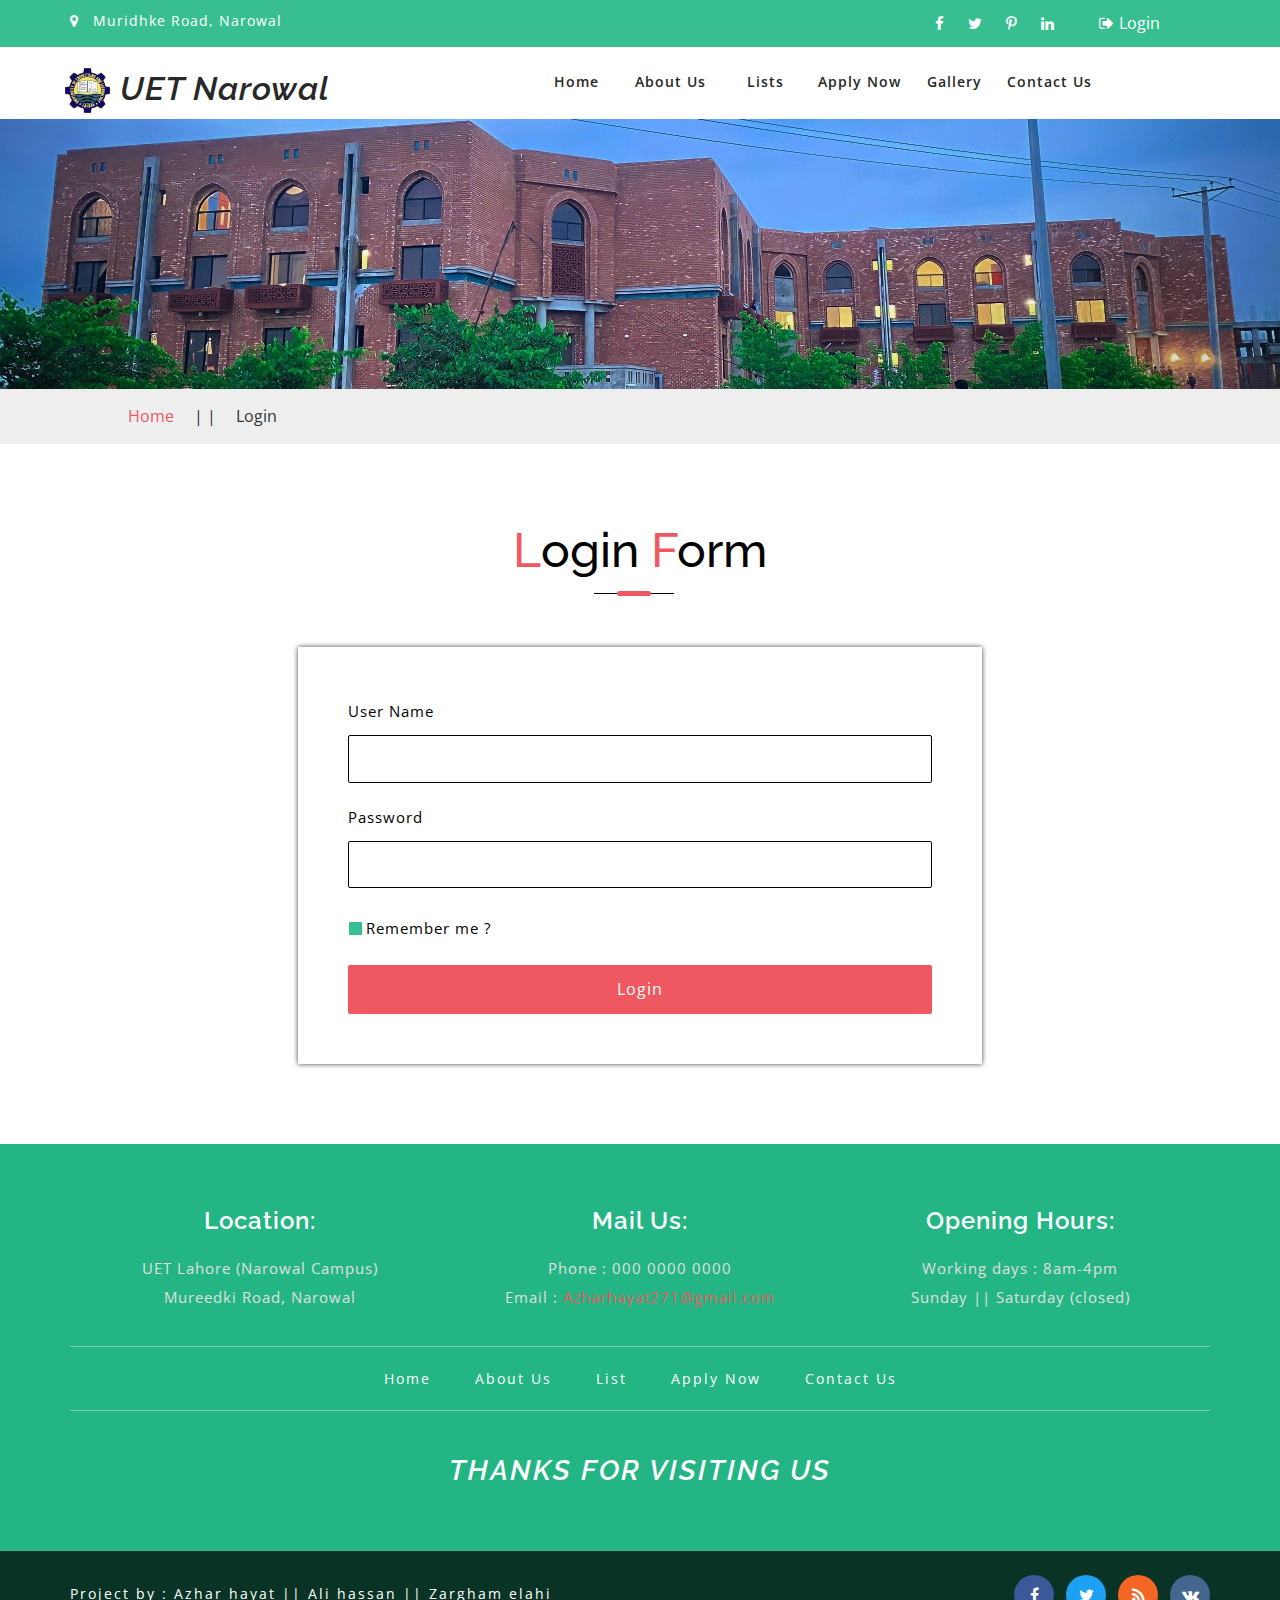
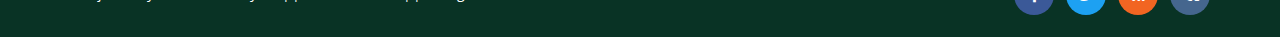
<file: login.html>
<!DOCTYPE html>
<html lang="zxx">
  <head>
    <title>Login</title>
    <!-- meta-tags -->
    <meta name="viewport" content="width=device-width, initial-scale=1" />
    <meta http-equiv="Content-Type" content="text/html; charset=utf-8" />
    <meta
      name="keywords"
      content="UET Narowal Hostel Portal,admission,apply for hostel"
    />
    <script>
      addEventListener(
        "load",
        function () {
          setTimeout(hideURLbar, 0);
        },
        false
      );

      function hideURLbar() {
        window.scrollTo(0, 1);
      }
    </script>
    <!-- //meta-tags -->
    <link
      href="css/bootstrap.css"
      rel="stylesheet"
      type="text/css"
      media="all"
    />
    <link href="css/style.css" rel="stylesheet" type="text/css" media="all" />
    <!-- font-awesome -->
    <link href="css/font-awesome.css" rel="stylesheet" />
    <!-- fonts -->
    <link
      href="//fonts.googleapis.com/css?family=Raleway:100,100i,200,200i,300,300i,400,400i,500,500i,600,600i,700,700i,800,800i,900,900i"
      rel="stylesheet"
    />
    <link
      href="//fonts.googleapis.com/css?family=Open+Sans:300,300i,400,400i,600,600i,700,700i,800,800i"
      rel="stylesheet"
    />
  </head>

  <body>
    <!-- header -->
    <div class="header-top">
      <div class="container">
        <div class="bottom_header_left">
          <p>
            <span class="fa fa-map-marker" aria-hidden="true"></span>Muridhke
            Road, Narowal
          </p>
        </div>
        <div class="bottom_header_right">
          <div class="bottom-social-icons">
            <a class="facebook" href="#">
              <span class="fa fa-facebook"></span>
            </a>
            <a class="twitter" href="#">
              <span class="fa fa-twitter"></span>
            </a>
            <a class="pinterest" href="#">
              <span class="fa fa-pinterest-p"></span>
            </a>
            <a class="linkedin" href="#">
              <span class="fa fa-linkedin"></span>
            </a>
          </div>
          <div class="header-top-righ">
            <a href="login.html">
              <span class="fa fa-sign-out" aria-hidden="true"></span>Login</a
            >
          </div>
          <div class="clearfix"></div>
        </div>
        <div class="clearfix"></div>
      </div>
    </div>
    <div class="header">
      <div class="content white">
        <nav class="navbar navbar-default">
          <div class="container">
            <div class="navbar-header">
              <button
                type="button"
                class="navbar-toggle"
                data-toggle="collapse"
                data-target="#bs-example-navbar-collapse-1"
              >
                <span class="sr-only">Toggle navigation</span>
                <span class="icon-bar"></span>
                <span class="icon-bar"></span>
                <span class="icon-bar"></span>
              </button>
              <a class="navbar-brand" href="index.html">
                <h1>
                  <img
                    class="logo"
                    src="images/uet-lahore-logo-5914237A23-seeklogo.com.png"
                  />UET Narowal
                </h1>
              </a>
            </div>
            <!--/.navbar-header-->
            <div
              class="collapse navbar-collapse"
              id="bs-example-navbar-collapse-1"
            >
              <nav class="link-effect-2" id="link-effect-2">
                <ul class="nav navbar-nav">
                  <li>
                    <a href="index.html" class="effect-3">Home</a>
                  </li>
                  <li>
                    <a href="about.html" class="effect-3">About Us</a>
                  </li>
                  <li>
                    <a href="courses.html" class="effect-3">Lists</a>
                  </li>
                  <li>
                    <a href="join.html" class="effect-3">Apply Now</a>
                  </li>

                  <li>
                    <a href="gallery.html" class="effect-3">Gallery</a>
                  </li>
                  <li>
                    <a href="contact.html" class="effect-3">Contact Us</a>
                  </li>
                </ul>
              </nav>
            </div>
            <!--/.navbar-collapse-->
            <!--/.navbar-->
          </div>
        </nav>
      </div>
    </div>
    <!-- banner -->
    <div class="inner_page_agile"></div>
    <!--//banner -->
    <!-- short-->
    <div class="services-breadcrumb">
      <div class="inner_breadcrumb">
        <ul class="short_ls">
          <li>
            <a href="index.html">Home</a>
            <span>| |</span>
          </li>
          <li>Login</li>
        </ul>
      </div>
    </div>
    <!-- //short-->
    <div class="register-form-main">
      <div class="container">
        <div class="title-div">
          <h3 class="tittle"><span>L</span>ogin <span>F</span>orm</h3>
          <div class="tittle-style"></div>
        </div>
        <div class="login-form">
          <form action="check.php" method="post">
  <div>
    <p>User Name</p>
    <input type="text" class="password" name="roll" required />
  </div>
  <div>
    <p>Password</p>
    <input type="password" class="password" name="password" required />
  </div>
  <label class="anim">
    <input type="checkbox" class="checkbox" name="remember" />
    <span> Remember me ?</span>
  </label>
  <div class="login-agileits-bottom wthree"></div>
  <input type="submit" value="Login" />
  <div class="register-forming"></div>
</form>

        </div>
      </div>
    </div>

    <!-- footer -->
    <div class="mkl_footer">
      <div class="sub-footer">
        <div class="container">
          <div class="mkls_footer_grid">
            <div class="col-xs-4 mkls_footer_grid_left">
              <h4>Location:</h4>
              <p>
                UET Lahore (Narowal Campus) <br />
                Mureedki Road, Narowal
              </p>
            </div>
            <div class="col-xs-4 mkls_footer_grid_left">
              <h4>Mail Us:</h4>
              <p><span>Phone : </span>000 0000 0000</p>
              <p>
                <span>Email : </span>
                <a href="Azharhayat271@gamil.com">Azharhayat271@gmail.com</a>
              </p>
            </div>
            <div class="col-xs-4 mkls_footer_grid_left">
              <h4>Opening Hours:</h4>
              <p>Working days : 8am-4pm</p>
              <p>
                Sunday || Saturday
                <span>(closed)</span>
              </p>
            </div>
            <div class="clearfix"></div>
          </div>
          <div class="botttom-nav-allah">
            <ul>
              <li>
                <a href="index.html">Home</a>
              </li>
              <li>
                <a href="about.html">About Us</a>
              </li>
              <li>
                <a href="courses.html">List</a>
              </li>
              <li>
                <a href="join.html">Apply Now</a>
              </li>
              <li>
                <a href="contact.html">Contact Us</a>
              </li>
            </ul>
          </div>
          <!-- footer-button-info -->
          <div class="footer-middle-thanks">
            <h2>Thanks For Visiting Us</h2>
          </div>
          <!-- footer-button-info -->
        </div>
      </div>
      <div class="footer-copy-right">
        <div class="container">
          <div class="allah-copy">
            <p>Project by : Azhar hayat || Ali hassan || Zargham elahi</p>
          </div>
          <div class="footercopy-social">
            <ul>
              <li>
                <a href="#">
                  <span class="fa fa-facebook"></span>
                </a>
              </li>
              <li>
                <a href="#">
                  <span class="fa fa-twitter"></span>
                </a>
              </li>
              <li>
                <a href="#">
                  <span class="fa fa-rss"></span>
                </a>
              </li>
              <li>
                <a href="#">
                  <span class="fa fa-vk"></span>
                </a>
              </li>
            </ul>
          </div>
          <div class="clearfix"></div>
        </div>
      </div>
    </div>
    <!--/footer -->

    <!-- js files -->
    <!-- js -->
    <script src="js/jquery-2.1.4.min.js"></script>
    <!-- bootstrap -->
    <script src="js/bootstrap.js"></script>
    <!-- smooth scrolling -->
    <script src="js/SmoothScroll.min.js"></script>
    <script src="js/move-top.js"></script>
    <script src="js/easing.js"></script>
    <!-- here stars scrolling icon -->
    <script>
      $(document).ready(function () {
        /*
				var defaults = {
				containerID: 'toTop', // fading element id
				containerHoverID: 'toTopHover', // fading element hover id
				scrollSpeed: 1200,
				easingType: 'linear' 
				};
			*/

        $().UItoTop({
          easingType: "easeOutQuart",
        });
      });
    </script>
    <!-- //here ends scrolling icon -->
    <!-- smooth scrolling -->
    <!-- //js-files -->
  </body>
</html>
</file>
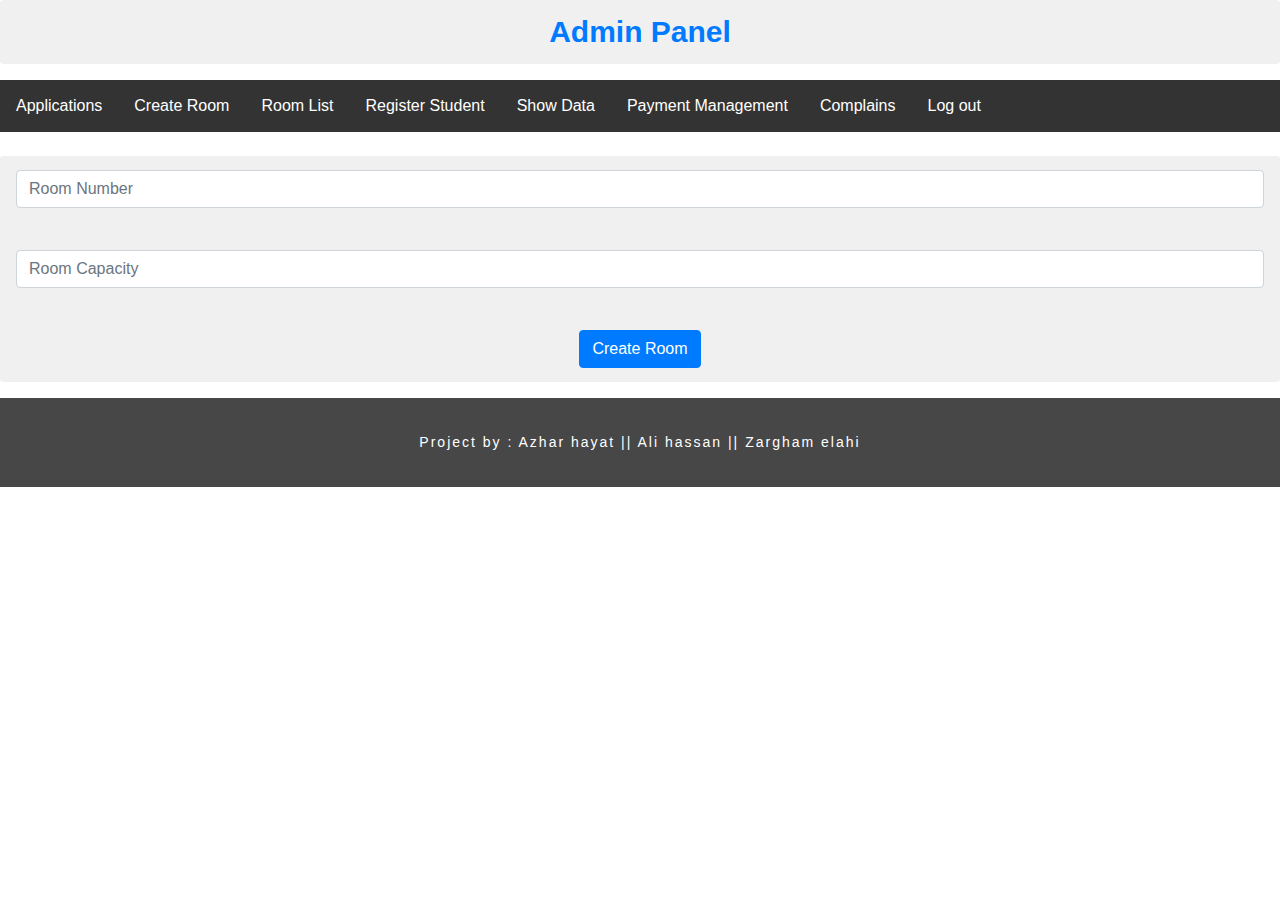
<file: admin/createroom.html>
<!DOCTYPE html>
<html lang="en">
  <head>
    <meta charset="UTF-8" />
    <meta http-equiv="X-UA-Compatible" content="IE=edge" />
    <meta name="viewport" content="width=device-width, initial-scale=1.0" />
    <title>Room</title>
    <link
      rel="stylesheet"
      href="https://cdn.jsdelivr.net/npm/bootstrap@4.0.0/dist/css/bootstrap.min.css"
      integrity="sha384-Gn5384xqQ1aoWXA+058RXPxPg6fy4IWvTNh0E263XmFcJlSAwiGgFAW/dAiS6JXm"
      crossorigin="anonymous"
    />
    <style>
    
      nav {
        background-color: #333;
        overflow: hidden;
      }
      nav a {
        float: left;
        color: white;
        text-align: center;
        padding: 14px 16px;
        text-decoration: none;
      }
      nav a:hover {
        background-color: #ddd;
        color: black;
      }
      .heading1 {
        font-size: 30px;
        font-weight: bold;
        color: #333;
        text-align: center;
        text-decoration: none;
        padding: 14px 16px;
        margin-bottom: 16px;
        border-radius: 4px;
        -webkit-border-radius: 4px;
        -moz-border-radius: 4px;
        -o-border-radius: 4px;
        -ms-border-radius: 4px;
        background-color: #f0f0f0;
      }
      .form1 {
        margin-bottom: 16px;
        border-radius: 4px;
        -webkit-border-radius: 4px;
        -moz-border-radius: 4px;
        -o-border-radius: 4px;
        -ms-border-radius: 4px;
        background-color: #f0f0f0;
      }
      .label1 {
        font-size: 14px;
        color: #333;
        text-align: center;
        text-decoration: none;
        padding: 14px 16px;
        margin-bottom: 16px;
        border-radius: 4px;
        -webkit-border-radius: 4px;
        -moz-border-radius: 4px;
        -o-border-radius: 4px;
        -ms-border-radius: 4px;
        background-color: #f0f0f0;
      }
      .input1 {
        margin-left: 40px;
      }
      .btn {
        margin: auto;
      }
      .footer-copy-right {
        padding: 20px 20px;
        background: rgba(0, 0, 0, 0.72);
        margin-top: 10px;
      }

      .footer-copy-right p {
        padding: 1em 0;
        text-align: center;
        color: #fff;
        margin: 0;
        letter-spacing: 2px;
        font-size: 14px;
      }
    </style>
  </head>
  <body>
    <h1 class="heading1"><a href="home.html">Admin Panel</a></h1>
    <nav>
      <a href="application.php">Applications</a>
      <a href="createroom.html">Create Room</a>
      <a href="displayroom.php">Room List</a>
      <a href="aprovedstudent.php">Register Student</a>
      <a href="showdata.php">Show Data</a>
      <a href="payment.php">Payment Management</a>
      <a href="complains.php">Complains</a>
      <a href="logout.php">Log out</a>
    </nav>
    <br />
    <form class="form1" method="post" action="create.php">
      <div class="label1">
        <input
          type="text"
          class="form-control"
          placeholder="Room Number"
          name="room_number"
        />
        <br /><br />

        <input
          type="number"
          class="form-control"
          placeholder="Room Capacity"
          name="capacity"
        />
        <br /><br />
        <button type="submit" class="btn btn-primary">Create Room</button>
      </div>
    </form>
    <div class="footer-copy-right">
      <div class="container">
        <div class="allah-copy">
          <p>Project by : Azhar hayat || Ali hassan || Zargham elahi</p>
        </div>
      </div>
    </div>
  </body>
</html>
</file>
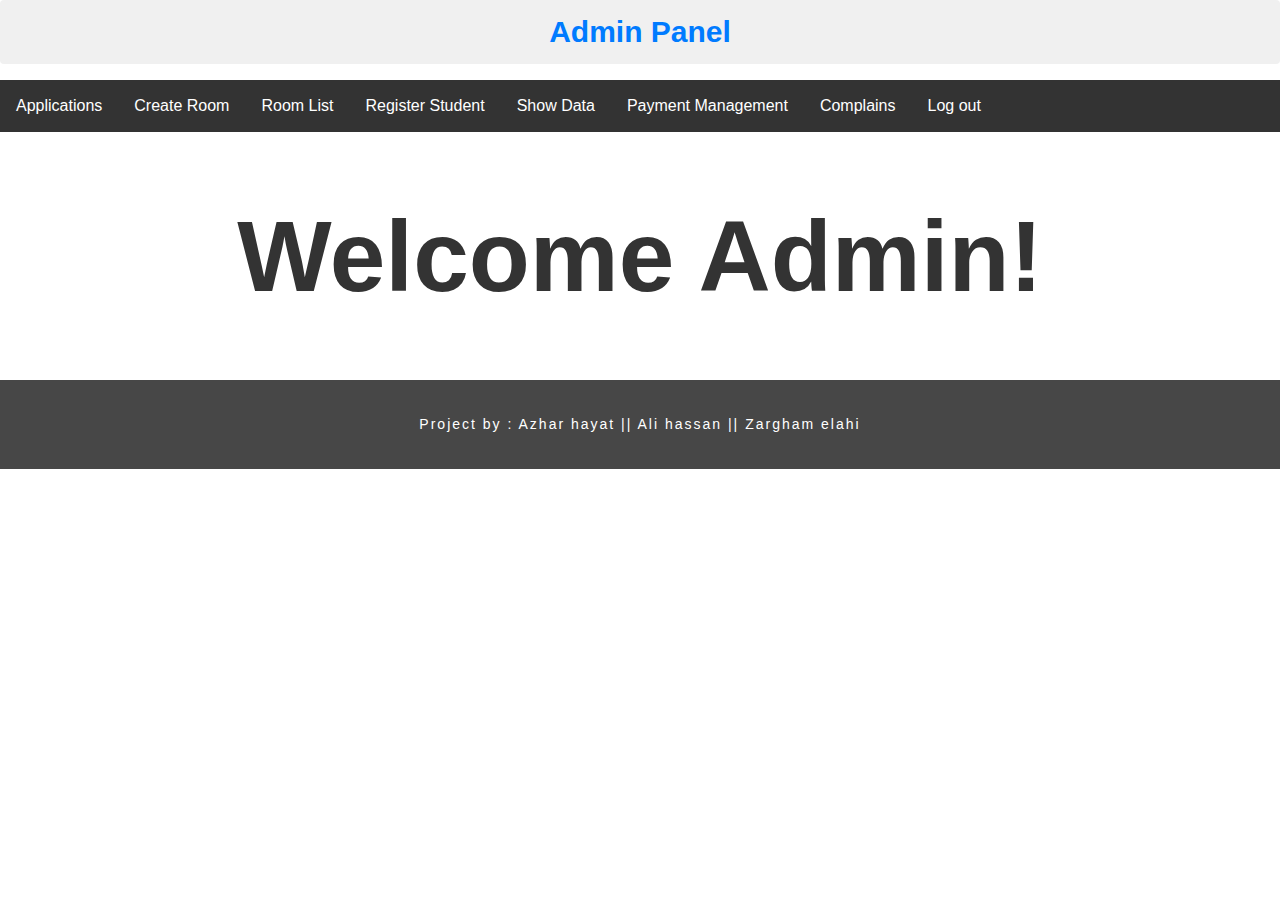
<file: admin/home.html>
<!DOCTYPE html>
<html>
  <head>
    <title>Hostel Management System</title>
    <link
      rel="stylesheet"
      href="https://cdn.jsdelivr.net/npm/bootstrap@4.0.0/dist/css/bootstrap.min.css"
      integrity="sha384-Gn5384xqQ1aoWXA+058RXPxPg6fy4IWvTNh0E263XmFcJlSAwiGgFAW/dAiS6JXm"
      crossorigin="anonymous"
    />
    <style>
      /* Navbar styles */
      nav {
        background-color: #333;
        overflow: hidden;
      }
      nav a {
        float: left;
        color: white;
        text-align: center;
        padding: 14px 16px;
        text-decoration: none;
      }
      nav a:hover {
        background-color: #ddd;
        color: black;
      }
      .heading1 {
        font-size: 30px;
        font-weight: bold;
        color: #333;
        text-align: center;
        text-decoration: none;
        padding: 14px 16px;
        margin-bottom: 16px;
        border-radius: 4px;
        -webkit-border-radius: 4px;
        -moz-border-radius: 4px;
        -o-border-radius: 4px;
        -ms-border-radius: 4px;
        background-color: #f0f0f0;
      }
      .footer-copy-right {
        padding: 20px 20px;
        background: rgba(0, 0, 0, 0.72);
        margin-top: 10px;
      }

      .footer-copy-right p {
        padding: 1em 0;
        text-align: center;
        color: #fff;
        margin: 0;
        letter-spacing: 2px;
        font-size: 14px;
      }

      .heading {
        text-align: center;
        font-size: 100px;
        font-weight: bold;
        color: #333;
        text-decoration: none;
        padding: 14px 16px;
        margin: 50px;
        border-radius: 4px;
      }
    </style>
  </head>
  <body>
    <h1 class="heading1"><a href="home.html">Admin Panel</a></h1>
    <nav>
      <a href="application.php">Applications</a>
      <a href="createroom.html">Create Room</a>
      <a href="displayroom.php">Room List</a>
      <a href="aprovedstudent.php">Register Student</a>
      <a href="showdata.php">Show Data</a>
      <a href="payment.php">Payment Management</a>
      <a href="complains.php">Complains</a>
      <a href="logout.php">Log out</a>
    </nav>

    <h1 class="heading">Welcome Admin!</h1>

    <div class="footer-copy-right">
      <div class="container">
        <div class="allah-copy">
          <p>Project by : Azhar hayat || Ali hassan || Zargham elahi</p>
        </div>
      </div>
    </div>
  </body>
</html>
</file>
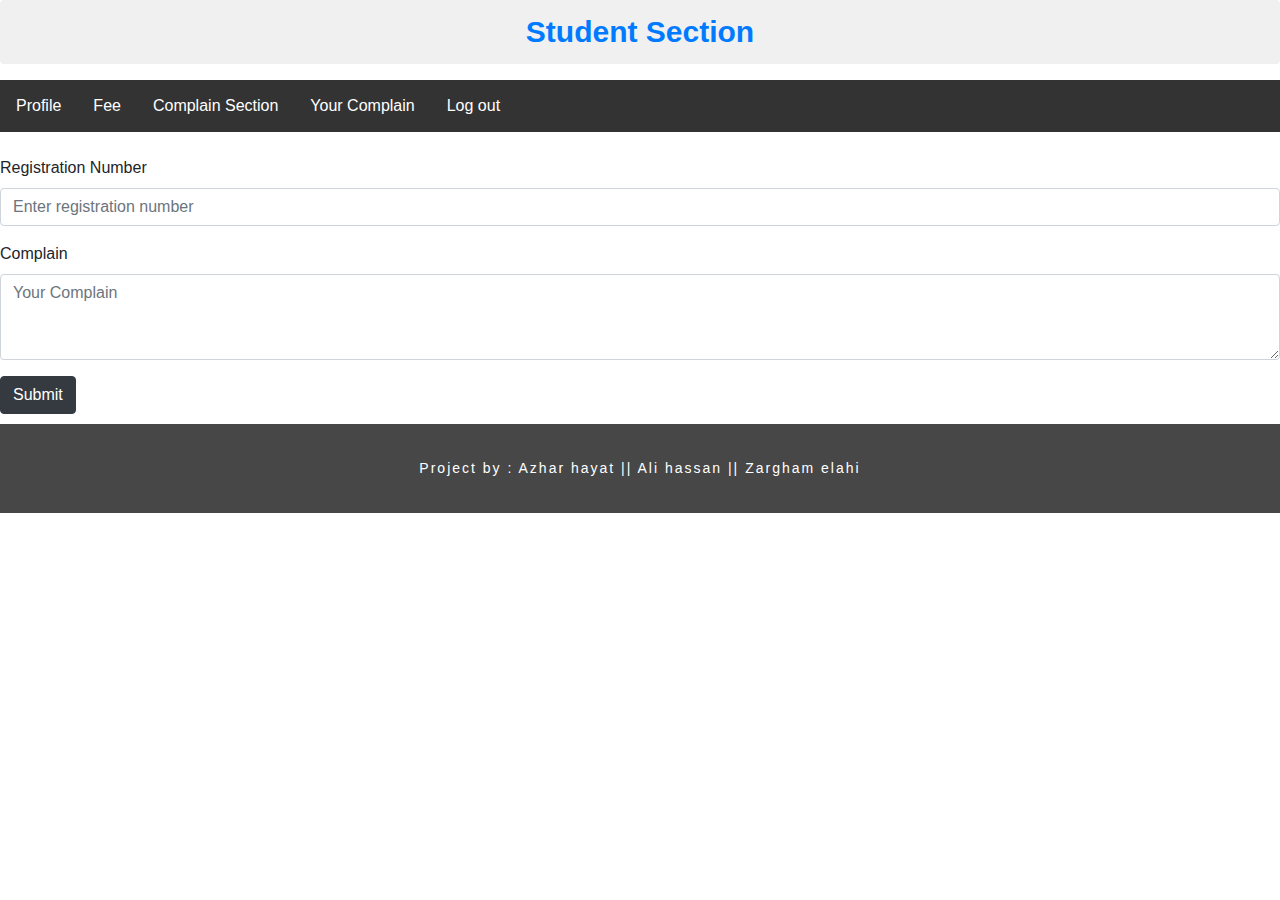
<file: student/complain.html>
<!DOCTYPE html>
<html lang="en">
<head>
    <meta charset="UTF-8">
    <meta http-equiv="X-UA-Compatible" content="IE=edge">
    <meta name="viewport" content="width=device-width, initial-scale=1.0">
    <title>Complain Section</title>
     <link
      rel="stylesheet"
      href="https://cdn.jsdelivr.net/npm/bootstrap@4.0.0/dist/css/bootstrap.min.css"
      integrity="sha384-Gn5384xqQ1aoWXA+058RXPxPg6fy4IWvTNh0E263XmFcJlSAwiGgFAW/dAiS6JXm"
      crossorigin="anonymous"
    />
        <style>
      /* Navbar styles */
      nav {
        background-color: #333;
        overflow: hidden;
      }
      nav a {
        float: left;
        color: white;
        text-align: center;
        padding: 14px 16px;
        text-decoration: none;
      }
      nav a:hover {
        background-color: #ddd;
        color: black;
      }
      .heading1 {
        font-size: 30px;
        font-weight: bold;
        color: #333;
        text-align: center;
        text-decoration: none;
        padding: 14px 16px;
        margin-bottom: 16px;
        border-radius: 4px;
        -webkit-border-radius: 4px;
        -moz-border-radius: 4px;
        -o-border-radius: 4px;
        -ms-border-radius: 4px;
        background-color: #f0f0f0;
      }
  

/*--copy-right--*/

.footer-copy-right {
    padding: 20px 20px;
    background: rgba(0, 0, 0, 0.72);
    margin-top: 10px;

}

.footer-copy-right p {
    padding: 1em 0;
    text-align: center;
    color: #fff;
    margin: 0;
    letter-spacing: 2px;
    font-size: 14px;
}


    </style>
</head>
<body>
     <h1 class="heading1"><a href="home.php">Student Section</a></h1>
    <nav>
      <a href="profile.php">Profile</a>
      <a href="fee.php">Fee</a>
      <a href="complain.html">Complain Section</a>
      <a href="yourcomplain.php">Your Complain</a>
      <a href="logout.php">Log out</a>
    </nav>
    <br>
    <div class="mb-3">
      <form method="post" action="submitcomplain.php">
    <div class="mb-3">
        <label for="registrationNumber" class="form-label">Registration Number</label>
        <input type="text" class="form-control" id="registrationNumber" name="registration_number" placeholder="Enter registration number">
    </div>
    <div class="mb-3">
        <label for="complain" class="form-label">Complain</label>
        <textarea class="form-control" id="complain" name="complain" rows="3" placeholder="Your Complain"></textarea>
    </div>
    <button type="submit" class="btn btn-dark">Submit</button>
</form>

    <div class="footer-copy-right">
        <div class="container">
          <div class="allah-copy">
             <p>Project by : Azhar hayat || Ali hassan || Zargham elahi</p>
          </div>
      </div>
    </div>
</body>
</html>
</file>
<file: css/style.css>
/*--
Author: W3layouts
Author URL: http://w3layouts.com
License: Creative Commons Attribution 3.0 Unported
License URL: http://creativecommons.org/licenses/by/3.0/
--*/

html,
body {
    margin: 0;
    font-size: 100%;
    background: #fff;
    font-family: 'Open Sans', sans-serif;
}
.pencil{
    
    width: 420px;
    height: 400px;
    top: 100px;
    margin-bottom: 90px;
}

body a {
    text-decoration: none;
    transition: 0.5s all;
    -webkit-transition: 0.5s all;
    -moz-transition: 0.5s all;
    -o-transition: 0.5s all;
    -ms-transition: 0.5s all;
}

a:hover {
    text-decoration: none;
}

input[type="button"],
input[type="submit"] {
    transition: 0.5s all;
    -webkit-transition: 0.5s all;
    -moz-transition: 0.5s all;
    -o-transition: 0.5s all;
    -ms-transition: 0.5s all;
}

h1,
h2,
h3,
h4,
h5,
h6 {
    margin: 0;
    font-family: 'Raleway', sans-serif;
}

p {
    margin: 0;
    letter-spacing: 1px;
    font-size: 15px;
    line-height: 1.9;
    color: #999;
    font-family: 'Open Sans', sans-serif;
}

ul {
    margin: 0;
    padding: 0;
}

label {
    margin: 0;
}


/*-- header --*/

.header-top {
    background: #37BF91;
    padding: 8px 0;
}

.bottom_header_left {
    float: left;
    margin: .3em 0 0;
}

.bottom_header_left p {
    font-size: 14px;
    color: #fff;
    line-height: 1.2;
}

.bottom_header_left p span {
    padding-right: 1em;
    color: #fff;
}


/*-- social-icons --*/

.bottom_header_right {
    float: right;
    width: 25%;
}

.bottom-social-icons {
    width: 50%;
    float: left;
}

.bottom-social-icons a {
    display: inline-block;
}

.bottom-social-icons span {
    font-size: 15px;
    padding: 8px 10px;
    color: #fff;
    transition: 0.5s all;
    -webkit-transition: 0.5s all;
    -o-transition: 0.5s all;
    -ms-transition: 0.5s all;
    -moz-transition: 0.5s all;
}

.bottom-social-icons span:hover {
    color: #000;
    transition: 0.5s all;
    -webkit-transition: 0.5s all;
    -o-transition: 0.5s all;
    -ms-transition: 0.5s all;
    -moz-transition: 0.5s all;
}


/*-- //social-icons --*/

.header-top-righ {
    float: right;
    width: 39%;
    margin-top: 4px;
}

.header-top-righ a {
    color: #fff;
    font-size: 16px;
}

.header-top-righ a span {
    margin-right: 5px;
}


/*--header--*/

.header {
    padding: 10px 0;
}

.navbar-nav {
    float: right;
    margin: 0;
    width: 60%;
}

.navbar {
    position: relative;
    min-height: 50px;
    margin-bottom: 0!important;
    border: 1px solid transparent;
}

.navbar-default {
    background-color: #fff;
    border-color: #fff;
}


/*-- logo --*/

.navbar-brand {
    float: left;
    padding: 0;
}

.navbar-default a.navbar-brand h1 {
    color: #282828;
    font-weight: 600;
    font-style: italic;
    letter-spacing: 1px;
    font-size: 33px;
}

.navbar-default a.navbar-brand h1 span {
    color: #EF5861;
    margin-right: 5px;
}

.navbar-default .navbar-brand label {
    color: #37bf91;
    display: block;
    font-size: 10px;
    text-align: center;
    letter-spacing: 3px;
    font-weight: 600;
    margin-left: 15px;
}


/*-- //logo --*/

.navbar-default .navbar-nav>li>a {
    color: #282828;
    font-size: 14px;
    letter-spacing: 1px;
    font-weight: 600;
    padding: 14px 0;
}

.navbar-nav>li>a {
    padding-top: 18px;
    padding-bottom: 15px;
}

.navbar-default .navbar-nav>li>a:hover,
.navbar-default .navbar-nav>li>a.active {
    color: #EF5861;
}

.navbar-default .navbar-nav>.open>a,
.navbar-default .navbar-nav>.open>a:hover,
.navbar-default .navbar-nav>.open>a:focus {
    background-color: transparent;
    color: #EF5861;
}

.navbar-default .navbar-toggle:hover,
.navbar-default .navbar-toggle:focus {
    background-color: #202020;
}

.navbar-default .navbar-toggle .icon-bar {
    background-color: #37BF91;
}

.navbar-default .navbar-nav>.active>a:before {
    background: #37BF91;
    transform: translateX(0);
    -webkit-transform: translateX(0);
    -moz-transform: translateX(0);
    -o-transform: translateX(0);
    -ms-transform: translateX(0);
}

.navbar-toggle {
    position: relative;
    float: right;
    margin-right: 0;
    padding: 9px 10px;
    margin-top: 8px;
    margin-bottom: 8px;
    background-color: #282828;
    background-image: none;
    border: 1px solid transparent;
    border-radius: 0;
}

.navbar-default .navbar-nav>.active>a,
.navbar-default .navbar-nav>.active>a:hover,
.navbar-default .navbar-nav>.active>a:focus {
    color: #EF5861;
    background: none;
}

.navbar-nav>li {
    float: left;
    margin: 0;
    width: 14.2%;
    text-align: center;
}

.navbar-default .navbar-toggle {
    border-color: #202020;
}

.main-content {
    padding: 3em 0;
}

.dropdown-menu {
    min-width: 131px;
    text-align: center;
}

.dropdown-menu.columns-2 {
    min-width: 400px;
}

.dropdown-menu.columns-3 {
    min-width: 600px;
}

.dropdown-menu li a {
    padding: 9px 15px;
    font-weight: 300;
}

.dropdown-menu>.active>a,
.dropdown-menu>.active>a:hover,
.dropdown-menu>.active>a:focus {
    color: #EF5861;
    background-color: #fff;
}

.multi-column-dropdown {
    list-style: none;
}

.multi-column-dropdown li a {
    display: block;
    clear: both;
    line-height: 1.428571429;
    color: #333;
    white-space: normal;
}

.multi-column-dropdown li a:hover {
    text-decoration: none;
    color: #23B684;
    background: none;
}

@media (max-width:767px) {
    .dropdown-menu.multi-column {
        min-width: 240px !important;
        overflow-x: hidden;
    }
    .navbar-nav {
        float: left;
        margin: 0;
        margin-left: 0em;
        width: 100%;
        background: #eee;
        margin-top: 1em;
    }
}


/* //navigation */


/*-- banner --*/

.carousel .item {
    background: url(../images/main.jpg) no-repeat center;
    background-size: cover;
    -webkit-background-size: cover;
    -moz-background-size: cover;
    -o-background-size: cover;
    -ms-background-size: cover;
}

.carousel .item.item2 {
    background: url(../images/azhar.jpg) no-repeat center;
    background-size: cover;
    -webkit-background-size: cover;
    -moz-background-size: cover;
    -o-background-size: cover;
    -ms-background-size: cover;
}

.carousel .item.item3 {
    background: url(../images/mainside.jpg) no-repeat center;
    background-size: cover;
    -webkit-background-size: cover;
    -moz-background-size: cover;
    -o-background-size: cover;
    -ms-background-size: cover;
}

.carousel .item.item4 {
    background: url(../images/gate.jpg) no-repeat center;
    background-size: cover;
    -webkit-background-size: cover;
    -moz-background-size: cover;
    -o-background-size: cover;
    -ms-background-size: cover;
}

.carousel-caption h3 {
    font-size: 55px;
    font-weight: 600;
    letter-spacing: 1px;
    margin: 12px 0 20px;
}

.carousel-caption h2 span,
.carousel-caption h3 span {
    color: #ef5861;
}

.carousel-caption {
    text-shadow: none;
}

.carousel-caption p {
    letter-spacing: 3px;
    font-size: 13px;
    font-weight: 300;
    color: #fff;
}

.carousel-indicators {
    bottom: 20%;
    left: 22%;
}

.carousel-caption {
    position: inherit;
    min-height: 676px;
    padding: 15em 0 0;
    text-align: left;
}

.carousel-caption h6 {
    font-size: 16px;
    letter-spacing: 2px;
}

.carousel-control {
    line-height: 31em;
}

.carousel-control.right,
.carousel-control.left {
    background-image: none;
    background-image: none;
    background-image: none;
    background-image: none;
}


/*-- //banner --*/


/*-- about --*/

h3.tittle {
    color: #000;
    font-size: 3em;
    text-align: center;
    margin-bottom: 16px;
}

h3.tittle span {
    color: #ef5861;
}

.tittle-style {
    position: relative;
}

.tittle-style:before {
    content: "";
    background: #000;
    width: 7%;
    height: 1px;
    position: absolute;
    top: 0;
    left: 46%;
}

.tittle-style:after {
    content: "";
    background: #ef5861;
    width: 3%;
    height: 5px;
    position: absolute;
    top: -2px;
    left: 48%;
    border-radius: 6px;
}

.title-div {
    margin-bottom: 70px;
}

.banner-bottom-w3l,
.contact {
    padding: 5em 0 0;
}

.banner_bottom_left h4 {
    font-size: 2em;
    color: #262c38;
    letter-spacing: 1px;
    margin-bottom: 20px;
    font-weight: 600;
}

.banner_bottom_left {
    padding-right: 4em;
}

.banner_bottom_left p {
    color: #666;
    line-height: 2em;
    margin-bottom: 1em;
}

.banner_bottom_left p:nth-child(3) {
    margin-bottom: 0;
    border-top: 2px solid #ef5861;
    padding-top: 13px;
}


/*-- //about --*/


/*-- stats --*/

.stats-info-agile {
    background: url(../images/a1.jpg) no-repeat center;
    background-size: cover;
    -webkit-background-size: cover;
    -moz-background-size: cover;
    -o-background-size: cover;
    -ms-background-size: cover;
    text-align: center;
    padding: 2em 3em 0;
    min-height: 650px;
    -webkit-box-shadow: 0px 3px 5px 0px rgba(10, 10, 10, 0.47);
    -moz-box-shadow: 0px 3px 5px 0px rgba(10, 10, 10, 0.47);
    box-shadow: 0px 3px 5px 0px rgba(10, 10, 10, 0.47);
}

.stats-grid {
    padding: 2em 0;
}

.numscroller {
    font-size: 2.5em;
    color: #fff;
    font-weight: 600;
    letter-spacing: 1px;
}

.stats-info-agile p {
    color: #e4e4e4;
    font-size: 15px;
}

.stat-border {
    position: relative;
}

.stat-border:before {
    position: absolute;
    top: 0%;
    width: .5%;
    height: 149px;
    background: rgba(255, 255, 255, 0.51);
    content: "";
    left: 97%;
}

.child-stat {
    border-top: 2px solid rgba(255, 255, 255, 0.51);
}
.logo{ 
    /* size: 10px; */
    padding: 10px;
    height: 65px;
    width: 65px;
    margin-bottom: 2px;
}


/*-- //stats --*/


/*-- services --*/

.services,
.news,
.testimonials,
.middle-sec-agile,
.aitsresumethree,
.about-sec,
.team,
.blog-cource,
.register-form-main,
.gallery,
.w3_wthree_agileits_icons,
.typo {
    padding: 5em 0;
}

.services {
    background: #ef5861;
    text-align: center;
    margin-top: -7em;
}

.services h3.tittle {
    text-align: left;
}

.services h3.tittle span {
    color: #fff;
}

.services .tittle-style:after {
    left: 9%;
    background: #37BF91;
}

.services .tittle-style:before {
    left: 7%;
    background: #fff;
}

.services-grids-w3l span {
    font-size: 40px;
    color: #37BF91;
    -webkit-transition: .5s all;
    -moz-transition: .5s all;
    transition: .5s all;
    background: #fff;
    padding: 12px 24px;
}

.services-grids-w3l h4 {
    color: #fff;
    font-size: 20px;
    margin: 20px 0 10px;
    -webkit-transition: .5s all;
    -moz-transition: .5s all;
    transition: .5s all;
    letter-spacing: 1px;
    font-weight: 600;
}

.services-grids-w3l p {
    padding: 0 2em;
    color: #dedede;
    font-size: 14px;
}

.services-grids-w3l:hover span {
    color: #000;
    -webkit-transform: scale(0.8);
    -moz-transform: scale(0.8);
    -o-transform: scale(0.8);
    -ms-transform: scale(0.8);
    transform: scale(0.8);
}

.services h3.agileits-title span {
    border-left-color: #fff;
}

.services-grids-w3l:hover h4 {
    -webkit-transform: scale(1.2);
    -moz-transform: scale(1.2);
    -o-transform: scale(1.2);
    -ms-transform: scale(1.2);
    transform: scale(1.2);
}

.servi-shadow {
    border: 2px solid #fff;
    padding: 2.5em 0;
    -webkit-box-shadow: 0px 0px 4px 0px rgba(50, 50, 50, 0.75);
    -moz-box-shadow: 0px 0px 4px 0px rgba(50, 50, 50, 0.75);
    box-shadow: 0px 0px 4px 0px rgba(50, 50, 50, 0.75);
}

.services-moksrow:nth-child(3) {
    margin-top: 2em;
}


/*-- //services --*/


/*-- news --*/

.news-left-img {
    background: url(../images/s4.jpg) no-repeat 0px 0px;
    background-size: cover;
    min-height: 200px;
}

.news-left-text h5 {
    color: #FFFFFF;
    font-size: 22px;
    letter-spacing: 1px;
}

.news-left-text {
    background: rgba(0, 0, 0, 0.48);
    padding: 15px 0;
    margin: 0 3em;
    text-align: center;
}

.color-event1 {
    background: #FC9928;
}

.color-event2 {
    background: #2da0ff;
}

.color-event3 {
    background: #E91E63;
}

.color-event4 {
    background: #12e8b4;
}

.text-color1 a {
    color: #FC9928;
}

.text-color2 a {
    color: #2da0ff;
}

.text-color3 a {
    color: #E91E63;
}

.text-color4 a {
    color: #12e8b4;
}

.date-grid {
    margin: 10px 0 15px;
}

.admin a {
    color: #212121;
    font-size: .9em;
    margin: 0;
    text-decoration: none;
}

.time {
    margin-top: 6px;
}

.time p {
    color: #383838;
    font-size: .875em;
    margin: 0;
}

.news-left-top-text a {
    text-decoration: none;
    font-size: 18px;
}

.news-left-top-text a:hover {
    color: #000000;
}

.news-grid-info-bottom-w3ls-text p {
    font-size: .9em;
}

.news-left-img1 {
    background: url(../images/s1.jpg) no-repeat 0px 0px !important;
    background-size: cover!important;
}

.yaallahaa-news-grid:nth-child(2) {
    margin: 2em 0 0 0;
}

.news-left-img2 {
    background: url(../images/s2.jpg) no-repeat 0px 0px !important;
    background-size: cover!important;
}

.news-left-img3 {
    background: url(../images/s3.jpg) no-repeat 0px 0px !important;
    background-size: cover!important;
}

.news-left-top-text a:focus {
    outline: none;
}


/*-- model --*/

.model-img-info img {
    width: 100%;
}

.modal-header h4 {
    font-size: 2em;
    color: #212121;
    text-decoration: none;
    letter-spacing: 2px;
    padding: 0;
}


.modal-body p {
    margin: 1em 0 0 0;
}


/*-- //model --*/


/*-- //news --*/


/*-- Testimonials --*/

.three_testimonials_grid_main {
    margin: 0 auto;
    padding: 0;
    width: 80%;
    background: #EDEDED;
    padding: 3em 0;
}

.three_testimonials_grid1 h5 {
    font-size: 24px;
    color: #ef5861;
    letter-spacing: 1px;
}

.three_testimonials_grid1 p {
    color: #212121;
}

.three_testimonials_grid p {
    margin-top: 10px;
}

.three_testimonials_grid {
    padding-right: 6em;
}


/*--flexisel--*/

.flex-slider {
    background: #222227;
    padding: 70px 0 165px 0;
}

.opportunity {
    background: #28282e;
    margin: 0px 20px;
    padding: 80px 0;
    position: relative;
}

#flexiselDemo1 {
    display: none;
}

.nbs-flexisel-container {
    position: relative;
    max-width: 100%;
}

.nbs-flexisel-ul {
    position: relative;
    width: 9999px;
    margin: 0px;
    padding: 0px;
    list-style-type: none;
}

.nbs-flexisel-inner {
    overflow: hidden;
    margin: 0px auto;
}

.nbs-flexisel-item {
    float: left;
    margin: 0;
    padding: 0;
    position: relative;
    line-height: 0px;
}

.nbs-flexisel-item>img {
    cursor: pointer;
    position: relative;
}


/*---- Nav ---*/

.nbs-flexisel-nav-left,
.nbs-flexisel-nav-right {
    width: 50px;
    height: 50px;
    position: absolute;
    cursor: pointer;
    z-index: 100;
    top: 46% !important;
}

.nbs-flexisel-nav-left {
    left: 0;
    background: url(../images/right.png) no-repeat 10px 11px #37BF91;
}

.nbs-flexisel-nav-right {
    right: 0;
    background: url(../images/left.png) no-repeat 14px 12px #37BF91;
}


/*--//flexisel--*/


/*-- //Testimonials --*/


/* middle section */

.middle-sec-agile {
    
    background-size: cover;
    -webkit-background-size: cover;
    -moz-background-size: cover;
    -o-background-size: cover;
    -ms-background-size: cover;
    position: relative;
    background-color: #ea00ff;
}

.pencil-img {
    position: absolute;
    right: 10%;
    bottom: 0;
}

.middle-sec-agile h4 {
    color: #fff;
    font-size: 40px;
    letter-spacing: 1px;
    margin-bottom: 1em;
}

.middle-sec-agile h4 span {
    color: #ef5861;
}

.middle-sec-agile ul li {
    list-style: none;
}

.middle-sec-agile ul li:nth-child(2) {
    margin: 2em 0;
}

.midle-left-w3l {
    float: left;
    width: 4%;
}

.middle-right {
    float: left;
}

.midle-left-w3l span {
    color: #ef5861;
    font-size: 26px;
}

.middle-right h5 {
    color: #fff;
    font-size: 22px;
    letter-spacing: 1px;
    font-weight: 600;
    margin-bottom: 7px;
}

.middle-right p {
    color: #d8d8d8;
}

a.button-style {
    color: #fff;
    background: #37BF91;
    border: none;
    padding: 10px 31px;
    letter-spacing: 1px;
    margin-top: 2em;
    display: inline-block;
    text-decoration: none;
    transition: 0.5s all;
    -webkit-transition: 0.5s all;
    -o-transition: 0.5s all;
    -ms-transition: 0.5s all;
    -moz-transition: 0.5s all;
}

a.button-style:hover {
    background: #ef5861;
    transition: 0.5s all;
    -webkit-transition: 0.5s all;
    -o-transition: 0.5s all;
    -ms-transition: 0.5s all;
    -moz-transition: 0.5s all;
}


/* //middle section */


/*-- footer --*/

.mkl_footer {
    background: url(../images/bg.jpg) no-repeat c;
    background-size: cover;
    -webkit-background-size: cover;
    -moz-background-size: cover;
    -o-background-size: cover;
    -ms-background-size: cover;
    text-align: center;
    background-color: #23B684;
}

.sub-footer {
    padding: 4em 0;
}

.mkls_footer_grid_left h4 {
    font-size: 24px;
    color: #fff;
    letter-spacing: 1px;
    font-weight: 600;
    margin-bottom: 20px;
}

.mkls_footer_grid_left p {
    color: #e0e0e0;
}

.mkls_footer_grid_left p a {
    text-decoration: none;
    color: #ef5861;
}

.mkls_footer_grid_left p a:hover {
    text-decoration: none;
    color: #fff;
}

.botttom-nav-allah {
    margin: 35px 0 45px;
    border-top: 1px solid rgba(255, 255, 255, 0.4);
    border-bottom: 1px solid rgba(255, 255, 255, 0.4);
    padding: 10px 0;
}

.botttom-nav-allah ul {
    text-align: center;
}

.botttom-nav-allah ul li {
    list-style: none;
    display: inline-block;
    margin: 10px 20px;
}

.botttom-nav-allah ul li a {
    text-decoration: none;
    color: #fff;
    font-size: 14px;
    letter-spacing: 2px;
}

.botttom-nav-allah ul li a:hover {
    color: #37BF91;
}

.footer-middle-thanks h2 {
    color: #fff;
    letter-spacing: 2px;
    text-transform: uppercase;
    font-size: 28px;
    font-weight: 600;
    font-style: italic;
}


/*--copy-right--*/

.footer-copy-right {
    padding: 1em 0;
    background: rgba(0, 0, 0, 0.72);
}

.footer-copy-right p {
    padding: 1em 0;
    text-align: center;
    color: #fff;
    margin: 0;
    letter-spacing: 2px;
    font-size: 14px;
}

.footer-copy-right p a {
    text-decoration: none;
    color: #EA3621;
}

.footer-copy-right p a:hover {
    text-decoration: none;
    color: #0099e5;
}

.footercopy-social {
    float: right;
}

.footercopy-social ul {
    padding: 0;
    margin: 0;
    margin-top: 8px;
}

.footercopy-social ul li {
    display: inline-block;
}

.footercopy-social ul li a {
    color: #333;
    text-align: center;
}

.footercopy-social ul li a span.fa.fa-facebook {
    background: #3b5998;
}

.footercopy-social ul li a span.fa.fa-facebook:hover {
    opacity: 0.8;
}

.footercopy-social ul li a span.fa.fa-twitter {
    background: #1da1f2;
}

.footercopy-social ul li a span.fa.fa-twitter:hover {
    opacity: 0.8;
}

.footercopy-social ul li a span.fa.fa-rss {
    background: #f26522;
}

.footercopy-social ul li a span.fa.fa-rss:hover {
    opacity: 0.8;
}

.footercopy-social ul li a span.fa.fa-vk {
    background: #45668e;
}
.footercopy-social ul li a span{
    height: 40px;
    width: 40px;
    line-height: 40px;
    color: #fff;
    border-radius: 50%;
    -webkit-border-radius: 50%;
    -moz-border-radius: 50%;
    -o-border-radius: 50%;
    -ms-border-radius: 50%;
    transition: 0.5s all;
    -webkit-transition: 0.5s all;
    -moz-transition: 0.5s all;
    -o-transition: 0.5s all;
    -ms-transition: 0.5s all;
}

.footercopy-social ul li a span.fa.fa-vk:hover {
    opacity: 0.8;
}

.footercopy-social ul li:nth-child(2) {
    margin: 0 .5em;
}

.footercopy-social ul li:nth-child(3) {
    margin: 0 .5em 0 0;
}

.allah-copy {
    float: left;
}

.footercopy-social {
    float: right;
}


/*--//copy-right--*/


/*--//footer--*/


/* about section */


/*-- /inner_page --*/

.inner_page_agile {
    text-align: center;
    background: url(../images/azhar.jpg) no-repeat center;
    background-size: cover;
    -webkit-background-size: cover;
    -moz-background-size: cover;
    -o-background-size: cover;
    -ms-background-size: cover;
    min-height: 300px;
    background-position-y: -250px;

}


/* small nav section */

.services-breadcrumb {
    width: 100%;
    border: none;
    padding: 1em 0;
    background: #eee;
}

.services-breadcrumb ul li span {
    padding: 0 1em;
}

ul.short_ls {
    text-align: left;
}

ul.short_ls li {
    list-style: none;
    display: inline-block;
}

.inner_breadcrumb {
    width: 80%;
    margin: 0 auto;
}

ul.short_ls li a {
    color: #EF5861;
    text-decoration: none;
}


/* small nav section */


/* about section */

.about_bottom_left h4 {
    font-size: 2em;
    color: #262c38;
    letter-spacing: 1px;
    margin-bottom: 20px;
    font-weight: 600;
}

.about_bottom_left h4 span {
    color: #37BF91;
}

.about_bottom_left p {
    color: #666;
    line-height: 2em;
    margin-bottom: 1em;
}

.about_bottom_left p:nth-child(3) {
    margin-bottom: 0;
}

.banner_bottom_left h4 span {
    color: #37BF91;
}

.about2-info {
    text-align: center;
}


/*-- achievements --*/

li.aitsaitsresumewthreeli-1 {
    list-style: none;
}

.aitsresumethree {
    position: relative;
    background: #F9F9F6;
}

.aitsresumethree h4.title {
    width: 15%;
}

.aitsresumethree h4.title2 {
    width: 14%;
    font-size: 1.6em;
    color: #000;
}

.work-left {
    text-align: right;
    padding: 1em 13px 0 0;
}

.work-right {
    border-left: 1px solid #999;
    padding: 1em 0 2em 13px;
    text-align: left;
}

.work-info h4 {
    font-size: 1.2em;
    background: #37BF91;
    display: inline-block;
    padding: 12px 30px;
    color: #fff;
    position: relative;
}

.work-info h4:before {
    width: 0;
    height: 0;
    position: absolute;
    content: '';
    top: 12px;
    right: -14px;
    border-style: solid;
    border-width: 10px 0 10px 16px;
    border-color: transparent transparent transparent #37BF91;
}

.work-info h5 {
    font-size: 23px;
    margin-bottom: 15px;
    display: inline-block;
    padding: 10px 0;
    letter-spacing: 1px;
    font-weight: 600;
}

.work-right.work-right2 {
    min-height: 216px;
    float: right;
}

.work-right.work-right2 h4:before {
    left: -14px;
    -webkit-transform: rotate(180deg);
    -moz-transform: rotate(180deg);
    transform: rotate(180deg);
    -o-transform: rotate(180deg);
    -ms-transform: rotate(180deg);
}


/*-- achievements --*/


/*-- about-team --*/

.thumbnail.team-agileits {
    border: none;
    text-align: center;
    border-radius: 0;
    margin: 0;
    padding: 0;
}

.team .effectd-caption {
    padding: 20px;
    background: #fff;
    -webkit-box-shadow: 0px 2px 3px #ccc;
    -moz-box-shadow: 0px 2px 3px #ccc;
    box-shadow: 0px 0px 3px 1px #ccc;
    -webkit-transition: .5s all;
    -moz-transition: .5s all;
    transition: .5s all;
}

.team h4 {
    color: #37BF91;
    font-size: 22px;
}

.effectd-caption p {
    margin: 4px 0 9px;
}

.social-lsicon a {
    color: #000;
    padding: 0 7px;
    font-size: 15px;
    transition: 0.5s all;
    -webkit-transition: 0.5s all;
    -moz-transition: 0.5s all;
    -o-transition: 0.5s all;
    -ms-transition: 0.5s all;
}

.social-lsicon a:hover {
    color: #ef5861;
    transition: 0.5s all;
    -webkit-transition: 0.5s all;
    -moz-transition: 0.5s all;
    -o-transition: 0.5s all;
    -ms-transition: 0.5s all;
}


/*-- //about-team --*/


/* about page */


/* courses page */

.blog-grid-text {
    padding: 0 3em;
    margin-top: 2.5em;
}

.blog-grid-text h4 {
    color: #ef5861;
    font-size: 30px;
    text-transform: uppercase;
    letter-spacing: 1px;
}

.blog-grid-text h6 {
    font-size: 18px;
    color: #444;
    letter-spacing: 1px;
    margin: 20px 0;
}

.blog-grid-img img {
    border-radius: 50%;
}


/* //courses page */


/* join page */

.register-form {
    margin: 0 auto;
    width: 63%;
    -webkit-box-shadow: 0px 0px 5px 0px rgba(0, 0, 0, 0.75);
    -moz-box-shadow: 0px 0px 5px 0px rgba(0, 0, 0, 0.75);
    box-shadow: 0px 0px 5px 0px rgba(0, 0, 0, 0.75);
    padding: 40px;
}

.register-form input[type="text"],
.register-form input[type="email"],
select.category2 {
    font-size: 16px;
    color: #5a5656;
    padding: 12px;
    border: 0;
    width: 100%;
    border-bottom: 1px solid rgba(0, 0, 0, 0.45);
    background: none;
    outline: none;
    margin-bottom: 18px;
}

label.header {
    color: #000;
    font-size: 18px;
    margin: 9px 0px 15px;
    letter-spacing: 1px;
    font-weight: 600;
    padding-left: 10px;
}

.register-form input[type="submit"] {
    outline: none;
    color: #FFF;
    background: #37BF91;
    color: #fff;
    border: none;
    padding: 11px 40px;
    margin: 1em 0 0 0;
    cursor: pointer;
    font-size: 17px;
    letter-spacing: 1px;
    -webkit-transition: 0.5s all;
    -moz-transition: 0.5s all;
    -o-transition: 0.5s all;
    -ms-transition: 0.5s all;
    transition: 0.5s all;
}

.register-form input[type="submit"]:hover {
    background: #ef5861;
    -webkit-transition: 0.5s all;
    -moz-transition: 0.5s all;
    -o-transition: 0.5s all;
    -ms-transition: 0.5s all;
    transition: 0.5s all;
}


/*--placeholder-color--*/

.register-form input::-webkit-input-placeholder {
    color: #5a5656;
}

.register-form input:-moz-placeholder {
    /* Firefox 18- */
    color: #5a5656;
}

.register-form input::-moz-placeholder {
    /* Firefox 19+ */
    color: #5a5656;
}

.register-form input:-ms-input-placeholder {
    color: #5a5656;
}


/*--//placeholder-color--*/


/* //join page */


/*-- gallery --*/

.agile-figcaption {
    background: #000;
    text-align: center;
    padding: 12px 0;
    -webkit-transition: .5s all;
    -moz-transition: .5s all;
    transition: .5s all;
    margin-bottom: 26px;
}

.agile-figcaption:hover {
    background: #ef5861;
    -webkit-transition: .5s all;
    -moz-transition: .5s all;
    transition: .5s all;
}

[class^='imghvr-']>img,
[class*=' imghvr-']>img {
    max-width: 100%;
    display: block;
}

.agile-figcaption h4 {
    font-size: 22px;
    margin-bottom: .3em;
    color: #fff;
    font-weight: 400;
    letter-spacing: 1px;
}


/*-- //gallery --*/


/*-- contact --*/

.contact-grid {
    padding: 3em 0 5em;
    width: 60%;
}

.contact-text1 {
    padding-right: 3em;
}

.contact-text1 h4 {
    color: #000;
    font-size: 30px;
    margin-bottom: 18px;
    letter-spacing: 1px;
}

.contact-text1 h4 span {
    color: #37BF91;
}

.contact-text1 p {
    border-bottom: 2px solid #ef5861;
    padding-bottom: 25px;
}

.contact-w3lsright iframe {
    width: 93%;
    min-height: 550px;
    border: none;
}

.contact-lsleft {
    /* background: url(../images/.jpg) no-repeat center; */
    background-color: #0cbaff;
    background-size: cover;
    -webkit-background-size: cover;
    -moz-background-size: cover;
    -o-background-size: cover;
    -ms-background-size: cover;
    margin-top: -16em;
    margin-bottom: 5em;
}

.address-grid {
    margin-top: 4em;
}

.address-grid ul {
    padding: 0;
    margin: 2em 0 0 0;
}

.address-grid ul li {
    display: block;
    color: #fff;
    font-size: 16px;
    margin-bottom: 24px;
    letter-spacing: 1px;
}

.w3_address span {
    margin-right: 1em;
    font-size: 18px;
    color: #fff;
}

.address-grid ul li a {
    color: #fff;
    text-decoration: none;
}

.contact-grid h4,
.address-grid h4 {
    font-size: 30px;
    color: #fff;
    margin-bottom: 1em;
    letter-spacing: 1px;
    font-weight: 600;
}

.contact-lsleft input[type="text"],
.contact-lsleft input[type="email"],
.contact-lsleft textarea {
    width: 100%;
    color: #fff;
    background: transparent;
    outline: none;
    letter-spacing: 1px;
    font-size: 15px;
    padding: 12px;
    margin-bottom: 23px;
    border: solid 1px #fff;
    -webkit-appearance: none;
    -webkit-box-shadow: 0 0 18px 0px rgba(54, 55, 55, 0.54);
    -moz-box-shadow: 0 0 18px 0px rgba(54, 55, 55, 0.54);
    box-shadow: 0 0 7px 0px rgba(252, 252, 252, 0.54);
}

.contact-lsleft textarea {
    resize: none;
    min-height: 13.5em;
}

.contact-lsleft input[type="submit"] {
    outline: none;
    color: #000;
    padding: 10px 30px;
    font-size: 16px;
    letter-spacing: 1px;
    background: #fff;
    border: solid 1px #fff;
    transition: 0.5s all;
    -webkit-transition: 0.5s all;
    -o-transition: 0.5s all;
    -moz-transition: 0.5s all;
    -ms-transition: 0.5s all;
}

.contact-lsleft input[type="submit"]:hover {
    background: none;
    color: #fff;
    transition: 0.5s all;
    -webkit-transition: 0.5s all;
    -o-transition: 0.5s all;
    -moz-transition: 0.5s all;
    -ms-transition: 0.5s all;
}


/*--placeholder-color--*/

.contact-lsleft ::-webkit-input-placeholder {
    color: #d8d8d8;
}

.contact-lsleft :-moz-placeholder {
    /* Firefox 18- */
    color: #d8d8d8;
}

.contact-lsleft ::-moz-placeholder {
    /* Firefox 19+ */
    color: #d8d8d8;
}

.contact-lsleft :-ms-input-placeholder {
    color: #d8d8d8;
}


/*--//placeholder-color--*/


/*-- //contact --*/


/* login */

.login-form input[type="text"],
.login-form input[type="password"],
.login-form input[type="email"] {
    outline: none;
    font-size: 15px;
    color: #000;
    padding: 12px;
    margin-bottom: 20px;
    width: 100%;
    border: 1px solid #000;
    -webkit-appearance: none;
    display: block;
    background: transparent;
    -webkit-border-radius: 2px;
    -moz-border-radius: 2px;
    -o-border-radius: 2px;
    -ms-border-radius: 2px;
    border-radius: 2px;
}

.login-form p {
    font-size: 15px;
    color: #000;
    margin-bottom: 10px;
    letter-spacing: 1px;
}


/*-- checkbox --*/

.anim {
    font-size: 15px;
    color: #000;
    cursor: pointer;
    position: relative;
    margin: 10px 0 25px;
    display: inline-block;
    letter-spacing: 1px;
    font-weight: normal;
}

input.checkbox {
    background: #37BF91;
    cursor: pointer;
}

input.checkbox:before {
    content: "";
    position: absolute;
    width: 1em;
    height: 1em;
    background: inherit;
}

input.checkbox:after {
    content: "";
    position: absolute;
    top: 0px;
    left: 0;
    z-index: 1;
    width: 1em;
    height: 1em;
    border: 1px solid #fff;
    -webkit-transition: .4s all;
    -moz-transition: .4s all;
    -o-transition: .4s all;
    -ms-transition: .4s all;
    transition: .4s all;
}

input.checkbox:checked:after {
    transform: rotate(-45deg);
    height: .5rem;
    border-color: #fff;
    border-top-color: transparent;
    border-right-color: transparent;
}

.radio,
.checkbox {
    display: inline-block;
}

input[type="radio"],
input[type="checkbox"] {
    margin: 0;
}

@keyframes rippling {
    50% {
        border-left-color: #000;
    }
    100% {
        border-bottom-color: #000;
        border-left-color: #000;
    }
}

.login-form {
    width: 60%;
    margin: 0 auto;
    -webkit-box-shadow: 0px 0px 5px 0px rgba(0, 0, 0, 0.75);
    -moz-box-shadow: 0px 0px 5px 0px rgba(0, 0, 0, 0.75);
    box-shadow: 0px 0px 5px 0px rgba(0, 0, 0, 0.75);
    padding: 50px;
}


/*-- //checkbox --*/

.login-form input[type="submit"] {
    font-size: 16px;
    color: #fff;
    background: #ef5861;
    border: none;
    outline: none;
    cursor: pointer;
    padding: 13px 0;
    -webkit-appearance: none;
    width: 100%;
    letter-spacing: 1px;
    -webkit-border-radius: 2px;
    -moz-border-radius: 2px;
    -ms-border-radius: 2px;
    -o-border-radius: 2px;
    border-radius: 2px;
}

.login-form input[type="submit"]:hover {
    background: #000;
    transition: 0.5s all;
    -webkit-transition: 0.5s all;
    -moz-transition: 0.5s all;
    -o-transition: 0.5s all;
    -ms-transition: 0.5s all;
}

.login-agileits-bottom {
    margin: 1em 0;
    text-align: center;
    float: right;
}

.login-agileits-bottom h6 {
    font-size: 15px;
    letter-spacing: 1px;
}

.login-agileits-bottom h6 a {
    color: #000;
    -webkit-transition: 0.5s all;
    -moz-transition: 0.5s all;
    -o-transition: 0.5s all;
    -ms-transition: 0.5s all;
    transition: 0.5s all;
}

.login-agileits-bottom h6 a:hover {
    color: #ef5861;
    -webkit-transition: 0.5s all;
    -moz-transition: 0.5s all;
    -o-transition: 0.5s all;
    -ms-transition: 0.5s all;
    transition: 0.5s all;
}

.register-forming p {
    margin: 28px 0 0;
    text-align: center;
}

.register-forming p a {
    color: #37BF91;
    border-bottom: 1px dotted #37BF91;
    font-weight: 600;
    -webkit-transition: 0.5s all;
    -moz-transition: 0.5s all;
    -o-transition: 0.5s all;
    -ms-transition: 0.5s all;
    transition: 0.5s all;
}

.register-forming p a:hover {
    color: #ef5861;
    -webkit-transition: 0.5s all;
    -moz-transition: 0.5s all;
    -o-transition: 0.5s all;
    -ms-transition: 0.5s all;
    transition: 0.5s all;
}


/*-- icons --*/

.codes a {
    color: #999;
}

.icon-box {
    padding: 8px 15px;
    background: rgba(149, 149, 149, 0.18);
    margin: 1em 0 1em 0;
    border: 5px solid #ffffff;
    text-align: left;
    -moz-box-sizing: border-box;
    -webkit-box-sizing: border-box;
    box-sizing: border-box;
    font-size: 13px;
    transition: 0.5s all;
    -webkit-transition: 0.5s all;
    -o-transition: 0.5s all;
    -ms-transition: 0.5s all;
    -moz-transition: 0.5s all;
    cursor: pointer;
}

.icon-box:hover {
    background: #000;
    transition: 0.5s all;
    -webkit-transition: 0.5s all;
    -o-transition: 0.5s all;
    -ms-transition: 0.5s all;
    -moz-transition: 0.5s all;
}

.icon-box:hover i.fa {
    color: #fff !important;
}

.icon-box:hover a.agile-icon {
    color: #fff !important;
}

.codes .bs-glyphicons li {
    float: left;
    width: 12.5%;
    height: 115px;
    padding: 10px;
    line-height: 1.4;
    text-align: center;
    font-size: 12px;
    list-style-type: none;
}

.codes .bs-glyphicons .glyphicon {
    margin-top: 5px;
    margin-bottom: 10px;
    font-size: 24px;
}

.codes .glyphicon {
    position: relative;
    top: 1px;
    display: inline-block;
    font-family: 'Glyphicons Halflings';
    font-style: normal;
    font-weight: 400;
    line-height: 1;
    -webkit-font-smoothing: antialiased;
    -moz-osx-font-smoothing: grayscale;
    color: #777;
}

.codes .bs-glyphicons .glyphicon-class {
    display: block;
    text-align: center;
    word-wrap: break-word;
}

h3.icon-subheading {
    font-size: 28px;
    color: #37BF91 !important;
    margin: 30px 0 15px;
    font-weight: 600;
    letter-spacing: 2px;
}

h3.agileits-icons-title {
    text-align: center;
    font-size: 33px;
    color: #222222;
    font-weight: 600;
    letter-spacing: 2px;
}

.icons a {
    color: #999;
}

.icon-box i {
    margin-right: 10px !important;
    font-size: 20px !important;
    color: #282a2b !important;
}

.bs-glyphicons li {
    float: left;
    width: 18%;
    height: 115px;
    padding: 10px;
    line-height: 1.4;
    text-align: center;
    font-size: 12px;
    list-style-type: none;
    background: rgba(149, 149, 149, 0.18);
    margin: 1%;
}

.bs-glyphicons .glyphicon {
    margin-top: 5px;
    margin-bottom: 10px;
    font-size: 24px;
    color: #282a2b;
}

.glyphicon {
    position: relative;
    top: 1px;
    display: inline-block;
    font-family: 'Glyphicons Halflings';
    font-style: normal;
    font-weight: 400;
    line-height: 1;
    -webkit-font-smoothing: antialiased;
    -moz-osx-font-smoothing: grayscale;
    color: #777;
}

.bs-glyphicons .glyphicon-class {
    display: block;
    text-align: center;
    word-wrap: break-word;
}

@media (max-width:991px) {
    h3.agileits-icons-title {
        font-size: 28px;
    }
    h3.icon-subheading {
        font-size: 22px;
    }
}

@media (max-width:768px) {
    h3.agileits-icons-title {
        font-size: 28px;
    }
    h3.icon-subheading {
        font-size: 25px;
    }
    .row {
        margin-right: 0;
        margin-left: 0;
    }
    .icon-box {
        margin: 0;
    }
}

@media (max-width: 640px) {
    .icon-box {
        float: left;
        width: 50%;
    }
}

@media (max-width: 480px) {
    .bs-glyphicons li {
        width: 31%;
    }
}

@media (max-width: 414px) {
    h3.agileits-icons-title {
        font-size: 23px;
    }
    h3.icon-subheading {
        font-size: 18px;
    }
    .bs-glyphicons li {
        width: 31.33%;
    }
}

@media (max-width: 384px) {
    .icon-box {
        float: none;
        width: 100%;
    }
}


/*-- //icons --*/


/*-- Codes --*/

.well {
    font-weight: 300;
    font-size: 14px;
}

.list-group-item {
    font-weight: 300;
    font-size: 14px;
}

li.list-group-item1 {
    font-size: 14px;
    font-weight: 300;
}

.typo p {
    margin: 0;
    font-size: 14px;
    font-weight: 300;
}

.show-grid [class^=col-] {
    background: #fff;
    text-align: center;
    margin-bottom: 10px;
    line-height: 2em;
    border: 10px solid #f0f0f0;
}

.show-grid [class*="col-"]:hover {
    background: #e0e0e0;
}

.grid_3 {
    margin-bottom: 2em;
}

.xs h3,
h3.m_1 {
    color: #000;
    font-size: 1.7em;
    font-weight: 300;
    margin-bottom: 1em;
}

.grid_3 p {
    color: #999;
    font-size: 0.85em;
    margin-bottom: 1em;
    font-weight: 300;
}

.grid_4 {
    background: none;
}

.label {
    font-weight: 300 !important;
    border-radius: 4px;
}

.grid_5 {
    background: none;
    padding: 2em 0;
}

.grid_5 h3,
.grid_5 h2,
.grid_5 h1,
.grid_5 h4,
.grid_5 h5,
h3.hdg,
h3.bars {
    margin-bottom: 1em;
    color: #37BF91;
    font-weight: 600;
    font-size: 30px;
    letter-spacing: 2px;
}

.table>thead>tr>th,
.table>tbody>tr>th,
.table>tfoot>tr>th,
.table>thead>tr>td,
.table>tbody>tr>td,
.table>tfoot>tr>td {
    border-top: none !important;
}

.tab-content>.active {
    display: block;
    visibility: visible;
}

.pagination>.active>a,
.pagination>.active>span,
.pagination>.active>a:hover,
.pagination>.active>span:hover,
.pagination>.active>a:focus,
.pagination>.active>span:focus {
    z-index: 0;
}

.badge-primary {
    background-color: #03a9f4;
}

.badge-success {
    background-color: #22cdf3;
}

.badge-warning {
    background-color: #ffc107;
}

.badge-danger {
    background-color: #e51c23;
}

.grid_3 p {
    line-height: 2em;
    color: #888;
    font-size: 0.9em;
    margin-bottom: 1em;
    font-weight: 300;
}

.bs-docs-example {
    margin: 1em 0;
}

section#tables p {
    margin-top: 1em;
}

.tab-container .tab-content {
    border-radius: 0 2px 2px 2px;
    border: 1px solid #e0e0e0;
    padding: 16px;
    background-color: #ffffff;
}

.table td,
.table>tbody>tr>td,
.table>tbody>tr>th,
.table>tfoot>tr>td,
.table>tfoot>tr>th,
.table>thead>tr>td,
.table>thead>tr>th {
    padding: 15px!important;
}

.table>thead>tr>th,
.table>tbody>tr>th,
.table>tfoot>tr>th,
.table>thead>tr>td,
.table>tbody>tr>td,
.table>tfoot>tr>td {
    font-size: 0.9em;
    color: #999;
    border-top: none !important;
}

.tab-content>.active {
    display: block;
    visibility: visible;
}

.label {
    font-weight: 300 !important;
}

.label {
    padding: 4px 6px;
    border: none;
    text-shadow: none;
}

.alert {
    font-size: 0.85em;
}

h1.t-button,
h2.t-button,
h3.t-button,
h4.t-button,
h5.t-button {
    line-height: 2em;
    margin-top: 0.5em;
    margin-bottom: 0.5em;
}

li.list-group-item1 {
    line-height: 2.5em;
}

.input-group {
    margin-bottom: 20px;
}

.in-gp-tl {
    padding: 0;
}

.in-gp-tb {
    padding-right: 0;
}

.list-group {
    margin-bottom: 48px;
}

ol {
    margin-bottom: 44px;
}

h2.typoh2 {
    margin: 0 0 10px;
}

@media (max-width:768px) {
    .grid_5 {
        padding: 0 0 1em;
    }
    .grid_3 {
        margin-bottom: 0em;
    }
}

@media (max-width:640px) {
    h1,
    .h1,
    h2,
    .h2,
    h3,
    .h3 {
        margin-top: 0px;
        margin-bottom: 0px;
    }
    .grid_5 h3,
    .grid_5 h2,
    .grid_5 h1,
    .grid_5 h4,
    .grid_5 h5,
    h3.hdg,
    h3.bars {
        margin-bottom: .5em;
    }
    .progress {
        height: 10px;
        margin-bottom: 10px;
    }
    ol.breadcrumb li,
    .grid_3 p,
    ul.list-group li,
    li.list-group-item1 {
        font-size: 14px;
    }
    .breadcrumb {
        margin-bottom: 25px;
    }
    .well {
        font-size: 14px;
        margin-bottom: 10px;
    }
    h2.typoh2 {
        font-size: 1.5em;
    }
    .label {
        font-size: 60%;
    }
    .in-gp-tl {
        padding: 0 1em;
    }
    .in-gp-tb {
        padding-right: 1em;
    }
}

@media (max-width:480px) {
    .grid_5 h3,
    .grid_5 h2,
    .grid_5 h1,
    .grid_5 h4,
    .grid_5 h5,
    h3.hdg,
    h3.bars {
        font-size: 1.2em;
    }
    .table h1 {
        font-size: 26px;
    }
    .table h2 {
        font-size: 23px;
    }
    .table h3 {
        font-size: 20px;
    }
    .label {
        font-size: 53%;
    }
    .alert,
    p {
        font-size: 14px;
    }
    .pagination {
        margin: 20px 0 0px;
    }
    .grid_3.grid_4.w3layouts {
        margin-top: 25px;
    }
}

@media (max-width: 320px) {
    .grid_4 {
        margin-top: 18px;
    }
    h3.title {
        font-size: 1.6em;
    }
    .alert,
    p,
    ol.breadcrumb li,
    .grid_3 p,
    .well,
    ul.list-group li,
    li.list-group-item1,
    a.list-group-item {
        font-size: 13px;
    }
    .alert {
        padding: 10px;
        margin-bottom: 10px;
    }
    ul.pagination li a {
        font-size: 14px;
        padding: 5px 11px;
    }
    .list-group {
        margin-bottom: 10px;
    }
    .well {
        padding: 10px;
    }
    .nav>li>a {
        font-size: 14px;
    }
    table.table.table-striped,
    .table-bordered,
    .bs-docs-example {
        display: none;
    }
}

h3.title-w3l.w3l-2:before {
    right: 25%;
}


/*-- //Codes --*/


/*-- to-top --*/

#toTop {
    display: none;
    text-decoration: none;
    position: fixed;
    bottom: 24px;
    right: 1%;
    overflow: hidden;
    z-index: 999;
    width: 64px;
    height: 64px;
    border: none;
    text-indent: 100%;
    background: url("../images/arrow.png") no-repeat 0px 0px;
}

#toTopHover {
    width: 64px;
    height: 64px;
    display: block;
    overflow: hidden;
    float: right;
    opacity: 0;
    -moz-opacity: 0;
    filter: alpha(opacity=0);
}


/*-- //to-top --*/


/*--responsive--*/

@media(max-width: 1680px) {
    .carousel-indicators {
        left: 18%;
    }
}

@media(max-width: 1600px) {
    .carousel-indicators {
        left: 16%;
    }
}

@media(max-width: 1440px) {
    .carousel-indicators {
        left: 13%;
    }
}

@media(max-width: 1366px) {
    .carousel-caption {
        min-height: 630px;
        padding: 13em 0 0;
    }
    .carousel-caption h3 {
        font-size: 48px;
    }
    .carousel-control {
        line-height: 27em;
        width: 10%;
    }
    .carousel-indicators {
        left: 11%;
    }
    .inner_page_agile {
        min-height: 270px;
    }
}

@media(max-width: 1280px) {
    .carousel-caption {
        min-height: 600px;
        padding: 12em 0 0;
    }
    .carousel-control {
        line-height: 25em;
        width: 5%;
    }
    .carousel-indicators {
        left: 8%;
    }
    .middle-right h5 {
        font-size: 21px;
    }
}

@media(max-width: 1080px) {
    .bottom-social-icons {
        width: 67%;
    }
    .header-top-righ {
        width: 30%;
    }
    .services,
    .news,
    .testimonials,
    .middle-sec-agile,
    .aitsresumethree,
    .about-sec,
    .team,
    .blog-cource,
    .register-form-main,
    .gallery,
    .w3_wthree_agileits_icons,
    .typo {
        padding: 4em 0;
    }
    .banner-bottom-w3l,
    .contact {
        padding: 4em 0 0;
    }
    .navbar-nav {
        width: 67%;
    }
    .carousel-caption {
        min-height: 530px;
        padding: 10em 0 0;
    }
    .carousel-caption h3 {
        font-size: 45px;
    }
    .carousel-caption h6 {
        font-size: 15px;
    }
    .carousel-caption p {
        font-size: 12px;
    }
    .carousel-indicators {
        left: 9%;
        bottom: 16%;
    }
    .stats-info-agile {
        min-height: 594px;
    }
    h3.tittle {
        font-size: 2.8em;
    }
    .services-grids-w3l p {
        padding: 0 1em;
    }
    .carousel-control {
        line-height: 22em;
    }
    .news-grid-info-bottom-w3ls {
        padding-right: 0;
    }
    .news-grid-info-bottom-w3ls-text p {
        font-size: .85em;
    }
    .news-left-text {
        padding: 13px 0;
        margin: 0 2em;
    }
    .news-left-text h5 {
        font-size: 19px;
    }
    .news-left-img {
        min-height: 190px;
    }
    .middle-sec-agile h4 {
        font-size: 38px;
    }
    .middle-right h5 {
        font-size: 20px;
    }
    .three_testimonials_grid {
        padding-right: 2em;
    }
    .effectd-caption p {
        font-size: 14px;
    }
    .pencil-img img {
        width: 80%;
    }
    .pencil-img {
        right: 0%;
    }
    .blog-grid-text h4 {
        font-size: 28px;
    }
    .blog-grid-text h6 {
        font-size: 17px;
        margin: 15px 0;
    }
    .blog-grid-text {
        padding: 0 2em;
        margin-top: 1.5em;
    }
    .blog-agileinfo.blog-info-mdl {
        margin: 1.5em 0;
    }
    .register-form {
        width: 67%;
    }
}

@media(max-width: 1050px) {
    .contact-text1 {
        padding-right: 1em;
    }
    .contact-grid h4,
    .address-grid h4 {
        font-size: 28px;
    }
    .address-grid ul li {
        font-size: 15px;
    }
    .login-form {
        width: 64%;
        padding: 40px;
    }
}

@media(max-width: 1024px) {
    .carousel-caption h3 {
        font-size: 42px;
    }
    .carousel-caption {
        min-height: 500px;
        padding: 10em 0 0 2em;
    }
    .carousel-indicators {
        left: 10%;
        bottom: 10%;
    }
    .banner_bottom_left h4 {
        font-size: 1.9em;
    }
    .banner_bottom_left {
        padding-right: 2em;
    }
    .stats-info-agile {
        min-height: 530px;
    }
    .services {
        margin-top: -6em;
    }
    .services-grids-w3l span {
        font-size: 30px;
        padding: 12px 20px;
    }
    .inner_page_agile {
        min-height: 250px;
    }
    .inner_breadcrumb {
        width: 95%;
    }
}

@media(max-width: 991px) {
    .bottom_header_right {
        width: 30%;
    }
    .navbar-default a.navbar-brand h1 {
        letter-spacing: 0px;
        font-size: 28px;
    }
    .navbar-nav {
        width: 77%;
    }
    .navbar-default .navbar-nav>li>a {
        font-size: 13px;
    }
    div#bs-example-navbar-collapse-1 {
        padding: 0;
    }
    .navbar-default .navbar-brand label {
        font-size: 8px;
        letter-spacing: 2.8px;
        margin-left: 27px;
    }
    .carousel-caption {
        padding: 10em 0 0 0em;
    }
    .carousel-indicators {
        left: 16.5%;
    }
    .carousel-control {
        width: 11%;
    }
    .tittle-style:before {
        width: 10%;
        left: 45%;
    }
    .tittle-style:after {
        width: 4%;
    }
    .stats-info-agile {
        min-height: 600px;
        width: 80%;
        margin: 3em auto 0;
    }
    .banner_bottom_left {
        padding-right: 1em;
    }
    .services {
        margin-top: -7em;
        padding-top: 10em;
    }
    .services-grids-w3l {
        padding-right: 0;
    }
    .services .tittle-style:before {
        left: 6%;
    }
    .services-grids-w3l h4 {
        font-size: 19px;
    }
    .yaallahaa-news-left:nth-child(2) {
        margin-top: 2em;
    }
    .news-left-text h5 {
        font-size: 20px;
    }
    .news-left-text {
        padding: 14px 0;
        margin: 0 5em;
    }
    .news-left-top-text a {
        font-size: 20px;
    }
    .news-left-img {
        min-height: 220px;
    }
    .news-grid-info-bottom-w3ls {
        margin: 18px 0;
    }
    .midle-left-w3l {
        width: 5%;
    }
    .midle-left-w3l span {
        font-size: 21px;
    }
    .middle-right h5 {
        font-size: 19px;
    }
    .three_testimonials_grid_main {
        width: 100%;
        padding: 2.5em 0;
    }
    .nbs-flexisel-nav-left {
        left: -87px;
    }
    .nbs-flexisel-nav-right {
        right: -87px;
    }
    .nbs-flexisel-nav-left,
    .nbs-flexisel-nav-right {
        top: 41% !important;
    }
    .mkls_footer_grid_left {
        padding: 0;
    }
    .mkls_footer_grid_left p {
        font-size: 14px;
    }
    .botttom-nav-allah ul li {
        margin: 10px 15px;
    }
    .footer-middle-thanks h2 {
        font-size: 26px;
    }
    .botttom-nav-allah {
        margin: 30px 0 35px;
        padding: 7px 0;
    }
    .footer-copy-right p {
        font-size: 13px;
    }
    .footercopy-social ul li a span {
        height: 35px;
        width: 35px;
        font-size: 14px;
        line-height: 37px;
    }
    .about2-info {
        margin-top: 2em;
    }
    p {
        font-size: 14px;
    }
    .work-info h5 {
        padding: 10px 0 0;
    }
    .thumbnail.team-agileits img {
        width: 100%;
    }
    .team-grids:nth-child(3),
    .team-grids:nth-child(4) {
        margin-top: 2em;
    }
    .blog-grid-text {
        padding: 0 1em;
        margin-top: .5em;
    }
    .blog-grid-text h4 {
        font-size: 25px;
    }
    .blog-grid-text h6 {
        font-size: 15px;
        margin: 13px 0;
    }
    .blog-agileinfo.blog-info-mdl {
        margin: 2em 0;
    }
    .register-form {
        width: 85%;
    }
    .w3gallery-grids {
        padding: 0 .5em;
    }
    .agile-figcaption h4 {
        font-size: 18px;
        margin-bottom: 0;
    }
    .agile-figcaption {
        margin-bottom: 15px;
    }
    .contact-w3lsright {
        text-align: center;
        margin-top: 3em;
    }
    .contact-w3lsright iframe {
        width: 80%;
        min-height: 550px;
    }
    .contact-lsleft {
        margin-top: -10em;
    }
    .address-grid {
        margin-top: 13em;
    }
    .contact-grid {
        padding: 2em 0 5em;
        width: 80%;
    }
    .contact-lsleft textarea {
        min-height: 12.5em;
    }
    .login-form {
        width: 80%;
    }
}

@media(max-width: 900px) {
    .pencil-img img {
        width: 70%;
    }
    .nbs-flexisel-nav-right {
        right: -65px;
    }
    .nbs-flexisel-nav-left {
        left: -65px;
    }
    .address-grid ul li {
        font-size: 14px;
    }
    .carousel-indicators {
        left: 12.5%;
    }
}

@media(max-width: 800px) {
    .bottom_header_left p {
        font-size: 13px;
    }
    .bottom-social-icons span {
        font-size: 14px;
    }
    .header-top-righ a {
        font-size: 15px;
    }
    .inner_page_agile {
        min-height: 200px;
    }
    .carousel-caption {
        padding: 8em 0 0 2em;
        min-height: 430px;
    }
    .carousel-caption h3 {
        font-size: 38px;
        margin: 10px 0 19px;
    }
    .carousel-control {
        width: 8%;
        line-height: 18.5em;
    }
    .banner-bottom-w3l,
    .contact {
        padding: 3em 0 0;
    }
    .title-div {
        margin-bottom: 60px;
    }
    .middle-sec-agile {
        padding: 4em 0 13em;
    }
    .pencil-img img {
        width: 60%;
    }
    .news,
    .testimonials,
    .aitsresumethree,
    .about-sec,
    .team,
    .blog-cource,
    .register-form-main,
    .gallery,
    .w3_wthree_agileits_icons,
    .typo {
        padding: 3em 0;
    }
    .three_testimonials_grid_main {
        width: 85%;
    }
    .nbs-flexisel-nav-left {
        left: -9px;
    }
    .nbs-flexisel-nav-right {
        right: -9px;
    }
    .nbs-flexisel-nav-left,
    .nbs-flexisel-nav-right {
        width: 40px;
        height: 40px;
        background-position: 6px 8px;
    }
}

@media(max-width: 768px) {
    .navbar-default a.navbar-brand h1 {
        font-size: 27.6px;
        padding-left: 8px;
    }
    .carousel-caption p {
        letter-spacing: 2px;
    }
    .carousel-control {
        width: 6%;
        line-height: 18em;
    }
    h3.tittle {
        font-size: 2.7em;
    }
    .banner_bottom_left h4 {
        font-size: 1.8em;
    }
    .middle-sec-agile h4 {
        font-size: 34px;
    }
    .middle-sec-agile {
        padding: 3em 0 15em;
    }
    .about_bottom_left h4 {
        font-size: 1.9em;
        letter-spacing: 0px;
    }
}

@media(max-width: 767px) {
    .nav>li {
        text-align: center;
    }
    div#bs-example-navbar-collapse-1 {
        position: absolute;
        width: 100%;
        z-index: 9999;
    }
    .navbar-toggle {
        position: absolute;
        right: 0;
    }
    .navbar-nav {
        margin: 0;
        width: 100%;
        float: none;
        background: rgba(0, 0, 0, 0.73);
        padding: 0;
    }
    .navbar-nav>li {
        float: none;
        margin: 0;
        width: 100%;
    }
    .navbar-nav>li>a {
        margin: 1em 0;
    }
    .navbar-default .navbar-nav>li>a {
        font-size: 14px;
        color: #fff;
        padding: 7px 0;
    }
    .navbar-default .navbar-toggle:hover, .navbar-default .navbar-toggle:focus {
        background-color: transparent;
    }
    .navbar-toggle {
        background-color: transparent;
    }
    .navbar-default .navbar-toggle .icon-bar {
        background-color: #EF5861;
    }
    .navbar-default .navbar-toggle {
        margin: 7px 20px;
    }
    .navbar-default a.navbar-brand h1 {
        font-size: 30px;
        padding-left: 10px;
    }
    .navbar-default .navbar-brand label {
        letter-spacing: 3px;
    }
    .header {
        padding: 5px 0;
    }
    .header-top {
        padding: 6px 0;
    }
    .bottom_header_left {
        margin: .45em 0 0;
    }
    .navbar-default .navbar-nav .open .dropdown-menu > li > a {
        color: #fff;
    }
    .navbar-default .navbar-nav .open .dropdown-menu > li > a:hover, .navbar-default .navbar-nav .open .dropdown-menu > li > a:focus {
        color: #EF5861;
    }
}

@media(max-width: 736px) {
    .work-right.work-right2 {
        min-height: 238px;
    }
}

@media(max-width: 667px) {
    .bottom_header_right {
        width: 37%;
    }
    .services-grids-w3l {
        width: 61%;
        margin: 0 6em;
    }
    .services-grids-w3l:nth-child(2) {
        margin:2em 6em;
    }
    .services-grids-w3l p {
        padding: 0 2em;
    }
    .news-left-top-text a {
        font-size: 19px;
    }
    .mkls_footer_grid_left h4 {
        font-size: 22px;
        margin-bottom: 18px;
    }
    .mkls_footer_grid_left p {
        font-size: 13px;
    }
    .botttom-nav-allah ul li a {
        letter-spacing: 1px;
    }
    .allah-copy {
        float: none;
    }
    .footercopy-social {
        float: none;
    }
    .sub-footer {
        padding: 3em 0;
    }
    .navbar-default .navbar-toggle {
        margin: 9px 20px;
        padding: 7px 9px;
    }
    .work-info h5 {
        font-size: 20px;
        letter-spacing: 0px;
    }
    .blog-grid-img {
        margin-top: 3em;
    }
    .contact-lsleft {
        margin-bottom: 4em;
    }
}

@media(max-width: 640px) {
    .carousel-caption {
        padding: 7em 0 0 2em;
        min-height: 400px;
    }
    .carousel-caption h3 {
        font-size: 35px;
    }
    .carousel-control {
        line-height: 16em;
    }
    .work-right.work-right2 {
        min-height: 262px;
    }
    .contact-text1 h4 {
        font-size: 27px;
    }    
    .login-form {
        padding: 30px;
    }
    .login-form p {
        font-size: 14px;
        margin-bottom: 7px;
    }
    .login-form input[type="text"], .login-form input[type="password"], .login-form input[type="email"] {
        font-size: 14px;
        padding: 10px;
        margin-bottom: 15px;
    }
    .anim, .login-agileits-bottom h6 {
        font-size: 14px;
    }
    .login-form input[type="submit"] {
        font-size: 15px;
        padding: 11px 0;
    }
    .register-forming p {
        margin: 22px 0 0;
    }
    .anim {
        margin: 8px 0 20px;    
    }
    .login-agileits-bottom {
        margin: .8em 0;
    }
    .news-left-text h5 {
        font-size: 17px;
    }
    .news-left-text {
        margin: 0 4em;
    }
    .services-grids-w3l {
        width: 68%;
        margin: 0 5em;
    }
    .services-grids-w3l:nth-child(2) {
        margin: 2em 5em;
    }
    .agile-figcaption h4 {
        font-size: 16px;
    }
}

@media(max-width: 600px) {
    .stats-info-agile {
        min-height: 553px;
    }
    .numscroller {
        font-size: 2em;
    }
    .stats-info-agile p {
        font-size: 13px;
    }
    .stat-border:before {
        height: 133px;
        left: 101%;
    }
    .three_testimonials_grid {
        padding-right: 1em;
        width: 100%;
        margin: 30px 0 0;
    }
    .three_testimonials_grid_pos {
        width: 100%;
    }
    .grid-test-allah-agile img {
        margin: 0 auto;
    }
    .three_testimonials_grid1 h5 {
        font-size: 22px;
    }
    .news-grid-info-bottom-w3ls {
        margin: 15px 0;
    }
    .midle-left-w3l {
        width: 6%;
    }
    .mkls_footer_grid_left {
        padding: 0 1em;
        width: 100%;
    }
    .mkls_footer_grid_left:nth-child(2){
        margin:2em 0;
    }
    .footer-middle-thanks h2 {
        font-size: 25px;
    }
}

@media(max-width: 568px) {
    .bottom_header_right {
        width: 41%;
    }
    .carousel-caption h3 {
        font-size: 32px;
    }
    .carousel-caption h6 {
        font-size: 14px;
    }
    .carousel-caption {
        min-height: 367px;
    }
    .carousel-caption p {
        font-size: 11px;
    }
    .carousel-indicators {
        left: 14%;
        bottom: -2%;
    }
    .banner-bottom-w3l, .contact {
        padding: 2.5em 0 0;
    }
    h3.tittle {
        font-size: 2.4em;
    }
    .banner_bottom_left h4 {
        font-size: 1.5em;
        margin-bottom: 14px;
    }
    .title-div {
        margin-bottom: 50px;
    }
    .services {
        padding-top: 9em;
    }
    .three_testimonials_grid_main {
        padding: 2em 0;
    }
    .navbar-default .navbar-nav>li>a {
        font-size: 13px;
        padding: 4px 0;
    }
    .carousel-caption h3 {
        font-size: 30px;
    }
    .carousel-caption h6 {
        font-size: 13px;
    }
    .inner_page_agile {
        min-height: 150px;
    }
    .about_bottom_left h4 {
        font-size: 1.7em;
    }
    .work-right.work-right2 {
        min-height: 287px;
    }
    .work-info h5 {
        font-size: 19px;
    }
    .register-form input[type="text"], .register-form input[type="email"], select.category2 {
        font-size: 15px;
        padding: 11px;
        margin-bottom: 16px;
    }
    label.header {
        font-size: 17px;
        margin: 2px 0px 3px;
        padding-left: 7px;        
    }
    .w3gallery-grids {
        width: 50%;
    }
    .contact-w3lsright iframe {
        width: 90%;
        min-height: 500px;
    }
    .contact-grid h4, .address-grid h4 {
        font-size: 25px;
    }
    .contact-lsleft input[type="text"], .contact-lsleft input[type="email"], .contact-lsleft textarea {
        font-size: 14px;
        padding: 11px;
    }
    .contact-lsleft textarea {
        min-height: 11.5em;
    }
    .contact-grid {
        padding: 1em 0 4em;
        width: 90%;
    }
    .login-form {
        width: 90%;
    }
}

@media(max-width: 480px) {
    .bottom_header_left p span {
        padding-right: .5em;
    }
    .bottom-social-icons span {
        font-size: 13px;
        padding: 8px 5px;
    }
    .header-top-righ {
        width: 36%;
    }
    .bottom-social-icons {
        width: 60%;
    }
    .carousel-caption p {
        font-size: 10px;
    }
    .carousel-caption {
        min-height: 333px;
        padding: 6em 0 0 2em;
    }
    .carousel-indicators {
        left: 17%;
    }
    .carousel-control {
        line-height: 14em;
    }
    .tittle-style:before {
        width: 15%;
        left: 42%;
    }
    .tittle-style:after {
        width: 6%;
        left: 47%;
    }
    p {
        font-size: 13px;
    }
    .stats-info-agile {
        min-height: 500px;
        width: 100%;
        margin: 2em auto 0;
    }
    .services-grids-w3l {
        width: 80%;
        margin: 0 2em;
    }
    .services-grids-w3l:nth-child(2) {
        margin: 2em 2em;
    }
    .news-left-text {
        margin: 0 2em;
    }
    .news-left-top-text a {
        font-size: 17px;
    }
    .news-grid-info-bottom-w3ls-text p {
        font-size: .75em;
    }
    .news-left-img {
        min-height: 200px;
    }
    .news-grid-info-bottom-w3ls {
        margin: 8px 0;
    }
    .yaallahaa-news-grid:nth-child(2) {
        margin: 1.5em 0 0 0;
    }
    .yaallahaa-news-left:nth-child(2) {
        margin-top: 1.5em;
    }
    .middle-sec-agile h4 {
        font-size: 29px;
        letter-spacing: 0px;
    }
    .middle-right h5 {
        font-size: 17px;
    }
    .midle-left-w3l span {
        font-size: 16px;
    }
    .midle-left-w3l {
        width: 5%;
    }
    a.button-style {
        padding: 10px 21px;
        font-size: 15px;
        margin-top: 1.5em;
    }
    .three_testimonials_grid_main {
        width: 80%;
    }
    .botttom-nav-allah ul li {
        margin: 7px 7px;
    }
    .botttom-nav-allah ul li a {
        font-size: 13px;
    }
    .botttom-nav-allah {
        margin: 24px 0 25px;
    }
    .footer-copy-right p {
        letter-spacing: 1px;
    }
    .work-left {
        text-align: left;
        padding: 0;
        width: 100%;
    }
    .work-right {
        border-left: none;
        padding: 1em 0 1em 1em;
        text-align: left;
        width: 100%;
    }
    .work-right.work-right2 {
        min-height: 0;
    }
    .work-left:nth-child(2) {
        padding: 0 0 1em 1em;
    }
    .team-grids {
        padding: 0 .5em;
    }
    .team h4 {
        font-size: 19px;
    }
    .effectd-caption p {
        font-size: 13px;
    }
    .social-lsicon a {
        font-size: 13px;
    }
    .team .effectd-caption {
        padding: 15px;
    }
    .blog-grid-img {
        margin-top: 0;
        width: 100%;
    }
    .blog-grid-text {
        padding: 0 1em;
        margin-top: 0;
        width: 100%;
    }
    .blog-grid-img img {
        width: 60%;
        margin: 0 auto;
    }
    .blog-grid-text:nth-child(2) {
        margin-top: 1em;
    }
    .blog-grid-img.blog-img-rght {
        margin-top: 1em;
    }
    .register-form {
        width: 94%;
        padding: 30px;
    }
    .register-form input[type="submit"] {
        padding: 10px 33px;
        font-size: 15px;
    }
    .contact-w3lsright {
        margin-top: 2em;
    }
    .contact-w3lsright iframe {
        width: 100%;
        min-height: 434px;
    }
    .contact-grid {
        width: 100%;
    }
}

@media(max-width: 440px) {
    .bottom_header_left p {
        font-size: 12px;
    }
    .bottom_header_right {
        width: 43%;
    }
    .header-top-righ {
        margin-top: 2px;
    }
    .carousel-caption p {
        letter-spacing: 1px;
    }
    .middle-right h5 {
        font-size: 15px;
    }
    .midle-left-w3l span {
        font-size: 14px;
    }
    .pencil-img img {
        width: 52%;
    }
    .about2-info img {
        width: 67%;
    }
    .anim, .login-agileits-bottom h6 {
        font-size: 13px;
    }
    .login-form p {
        font-size: 13px;
    }
}

@media(max-width: 414px) {
    .bottom_header_right {
        width: 100%;
        text-align: center;
    }
    .header-top-righ {
        width: 41%;
        text-align: left;
        margin-left: 10px;
        margin-top: 4px;
    }
    .bottom_header_left {
        margin: .5em 0;
        text-align: center;
        float: none;
    }
    .bottom-social-icons {
        width: 54%;
        text-align: right;
    }
    .header {
        padding: 6px 0;
    }
    .carousel-caption h6 {
        font-size: 12px;
    }
    .carousel-caption h3 {
        font-size: 25px;
        margin: 7px 0 12px;
    }
    .carousel-caption {
        min-height: 274px;
        padding: 5em 0 0 1em;
    }
    .carousel-control {
        line-height: 12em;
    }
    .banner-bottom-w3l, .contact {
        padding: 2em 0 0;
    }
    h3.tittle {
        font-size: 2.1em;
        margin-bottom: 12px;
    }
    .title-div {
        margin-bottom: 40px;
    }
    .services .tittle-style:after {
        left: 10%;
    }
    .news-left-img {
        min-height: 274px;
        width: 100%;
    }
    .news-grid-info-bottom-w3ls {
        margin: 14px 0;
        width: 100%;
        padding: 0;
    }
    .news-left-top-text a {
        font-size: 18px;
    }
    .news-grid-info-bottom-w3ls-text p {
        font-size: .8em;
    }
    .yaallahaa-news-left:nth-child(2) {
        margin-top: 1em;
    }
    .news-left-text {
        margin: 0 4em;
        padding: 15px 0;
    }
    .middle-sec-agile h4 {
        font-size: 26px;
    }
    .middle-right {
        float: left;
        width: 93%;
    }    
    .midle-left-w3l {
        width: 7%;
    }
    .midle-left-w3l span {
        font-size: 17px;
    }
    .middle-right h5 {
        font-size: 15px;
        line-height: 1.6;
    }
    .botttom-nav-allah ul li {
        margin: 7px 5px;
    }
    .footer-middle-thanks h2 {
        font-size: 22px;
    }
    .news, .testimonials, .aitsresumethree, .about-sec, .team, .blog-cource, .register-form-main, .gallery, .w3_wthree_agileits_icons, .typo {
        padding: 2em 0;
    }
    .contact-text1 h4 {
        font-size: 23px;
        letter-spacing: 0px;
    }
    .three_testimonials_grid_main {
        width: 93%;
    }
    .contact-lsleft {
        margin-bottom: 3em;
    }
    .modal-header h4 {
        font-size: 1.8em;
        letter-spacing: 1px;
    }
    .contact-w3lsright iframe {
        min-height: 376px;
    }
}

@media(max-width: 384px) {
    .carousel-caption {
        padding: 4.5em 0 0 1em;
    }
    .carousel-indicators {
        bottom: -5%;
    }
    .stats-info-agile {
        padding: 1em 1em 0;
    }
    .about_bottom_left h4 {
        font-size: 1.5em;
        margin-bottom: 10px;
    }
    .team-grids {
        padding: 0 1em;
        width: 100%;
    }
    .team-grids:nth-child(2) {
        margin-top:1.5em;
    }
    .blog-grid-text h4 {
        font-size: 23px;
    }
    .register-form {
        width: 100%;
        padding: 20px;
    }
    .w3gallery-grids {
        width: 100%;
    }
    .botttom-nav-allah ul li a {
        letter-spacing: 0px;
    }
    .login-form {
        width: 100%;
    }
    .nbs-flexisel-nav-left, .nbs-flexisel-nav-right {
        top: 38% !important;
    }
}

@media(max-width: 375px) {
    .services-grids-w3l {
        width: 95%;
        margin: 0 0em;
    }
    .services-grids-w3l:nth-child(2) {
        margin: 2em 0;
    }
    .modal-header h4 {
        font-size: 1.7em;
    }
    .contact-w3lsright iframe {
        min-height: 330px;
    }
}

@media(max-width: 320px) {
    .header-top-righ {
        margin-top: 2px;
    }
    .navbar-default a.navbar-brand h1 {
        font-size: 27px;
    }
    .navbar-default .navbar-brand label {
        letter-spacing: 2.8px;
        font-size: 7.5px;
        margin-top: 4px;
    }
    .navbar-default .navbar-toggle {
        margin: 7px 13px;
        padding: 6px 7px;
    }
    .header {
        padding: 5px 0 2px;
    }
    .carousel-caption h6 {
        letter-spacing: 1px;
    }
    .carousel-caption h3 {
        font-size: 22px;
        margin: 7px 0 12px;
        letter-spacing: 0px;
    }
    .carousel-caption {
        padding: 3.5em 0 0 .5em;
        min-height: 238px;
    }
    .carousel-control {
        line-height: 11em;
    }
    .carousel-indicators {
        bottom: -11%;
        left: 19%;
    }
    .carousel-caption p {
        font-size: 9px;
    }
    .banner-bottom-w3l, .contact {
        padding: 1.5em 0 0;
    }
    h3.tittle {
        font-size: 1.9em;
        margin-bottom: 9px;
    }
    .tittle-style:after {
        width: 8%;
        left: 45%;
    }
    .tittle-style:before {
        width: 20%;
        left: 39%;
    }
    .title-div {
        margin-bottom: 30px;
    }
    .banner_bottom_left h4 {
        font-size: 1.3em;
        margin-bottom: 6px;
    }
    p {
        font-size: 12px;
        line-height: 1.8em;
    }
    .stats-info-agile p {
        font-size: 12px;
        letter-spacing: 0px;
    }
    .numscroller {
        font-size: 1.8em;
    }
    .stats-grid {
        padding: 1em 0;
    }
    .stat-border:before {
        height: 95px;
        left: 99%;
    }
    .stats-info-agile {
        min-height: 363px;
    }
    .services .tittle-style:after {
        left: 12%;
    }
    .news-left-text {
        margin: 0 3em;
    }
    .news-left-img {
        min-height: 215px;
    }
    .news-left-top-text a {
        font-size: 17px;
    }
    .middle-sec-agile {
        padding: 2em 0 15em;
    }
    .middle-sec-agile h4 {
        font-size: 23px;
    }
    .middle-right {
        width: 90%;
    }
    .midle-left-w3l {
        width: 10%;
    }
    .sub-footer {
        padding: 2em 0;
    }
    .footer-middle-thanks h2 {
        font-size: 20px;
        letter-spacing: 1px;
    }
    .mkls_footer_grid_left:nth-child(2) {
        margin: 1.5em 0;
    }
    .footer-copy-right p {
        font-size: 12px;
    }
    .footercopy-social ul li a span{
        height: 32px;
        width: 32px;
        line-height: 34px;
        font-size: 13px;
    }
    .navbar-nav>li>a {
        margin: .5em 0;
    }
    .inner_page_agile {
        min-height: 100px;
    }
    .services-breadcrumb ul li span {
        padding: 0 .5em;
    }
    ul.short_ls li {
        font-size: 14px;
    }
    .services-breadcrumb {
        padding: .6em 0;
    }
    .about_bottom_left h4 {
        font-size: 1.25em;
    }
    .blog-grid-text h4 {
        font-size: 20px;
        letter-spacing: 0px;
    }
    .contact-text1 h4 {
        font-size: 22px;
    }
    .contact-grid h4, .address-grid h4 {
        font-size: 24px;
        margin-bottom: .8em;
    }
    .address-grid ul li {
        font-size: 13px;
        margin-bottom: 20px;    
    }
    .w3_address span {
        margin-right: .7em;
    }
    .address-grid ul {
        margin: 1.5em 0 0 0;
    }
    .contact-lsleft textarea {
        min-height: 9.5em;
    }
    .contact-grid {
        padding: 1em 0 3em;
    }
    .contact-lsleft {
        margin-bottom: 2em;
    }
    .login-form {
        padding: 20px;
    }
    .login-agileits-bottom {
        margin: 0 0 1em;
        float: none;
    }
    .login-form p {
        font-size: 13px;
        letter-spacing: 0px;
    }
    .register-forming p {
        margin: 17px 0 0;
    }
    .login-form input[type="text"], .login-form input[type="password"], .login-form input[type="email"] {
        margin-bottom: 11px;
    }
    .modal-header h4 {
        font-size: 1.5em;
    }
    .contact-w3lsright iframe {
        min-height: 276px;
    }
}


/*--//responsive--*/
</file>
